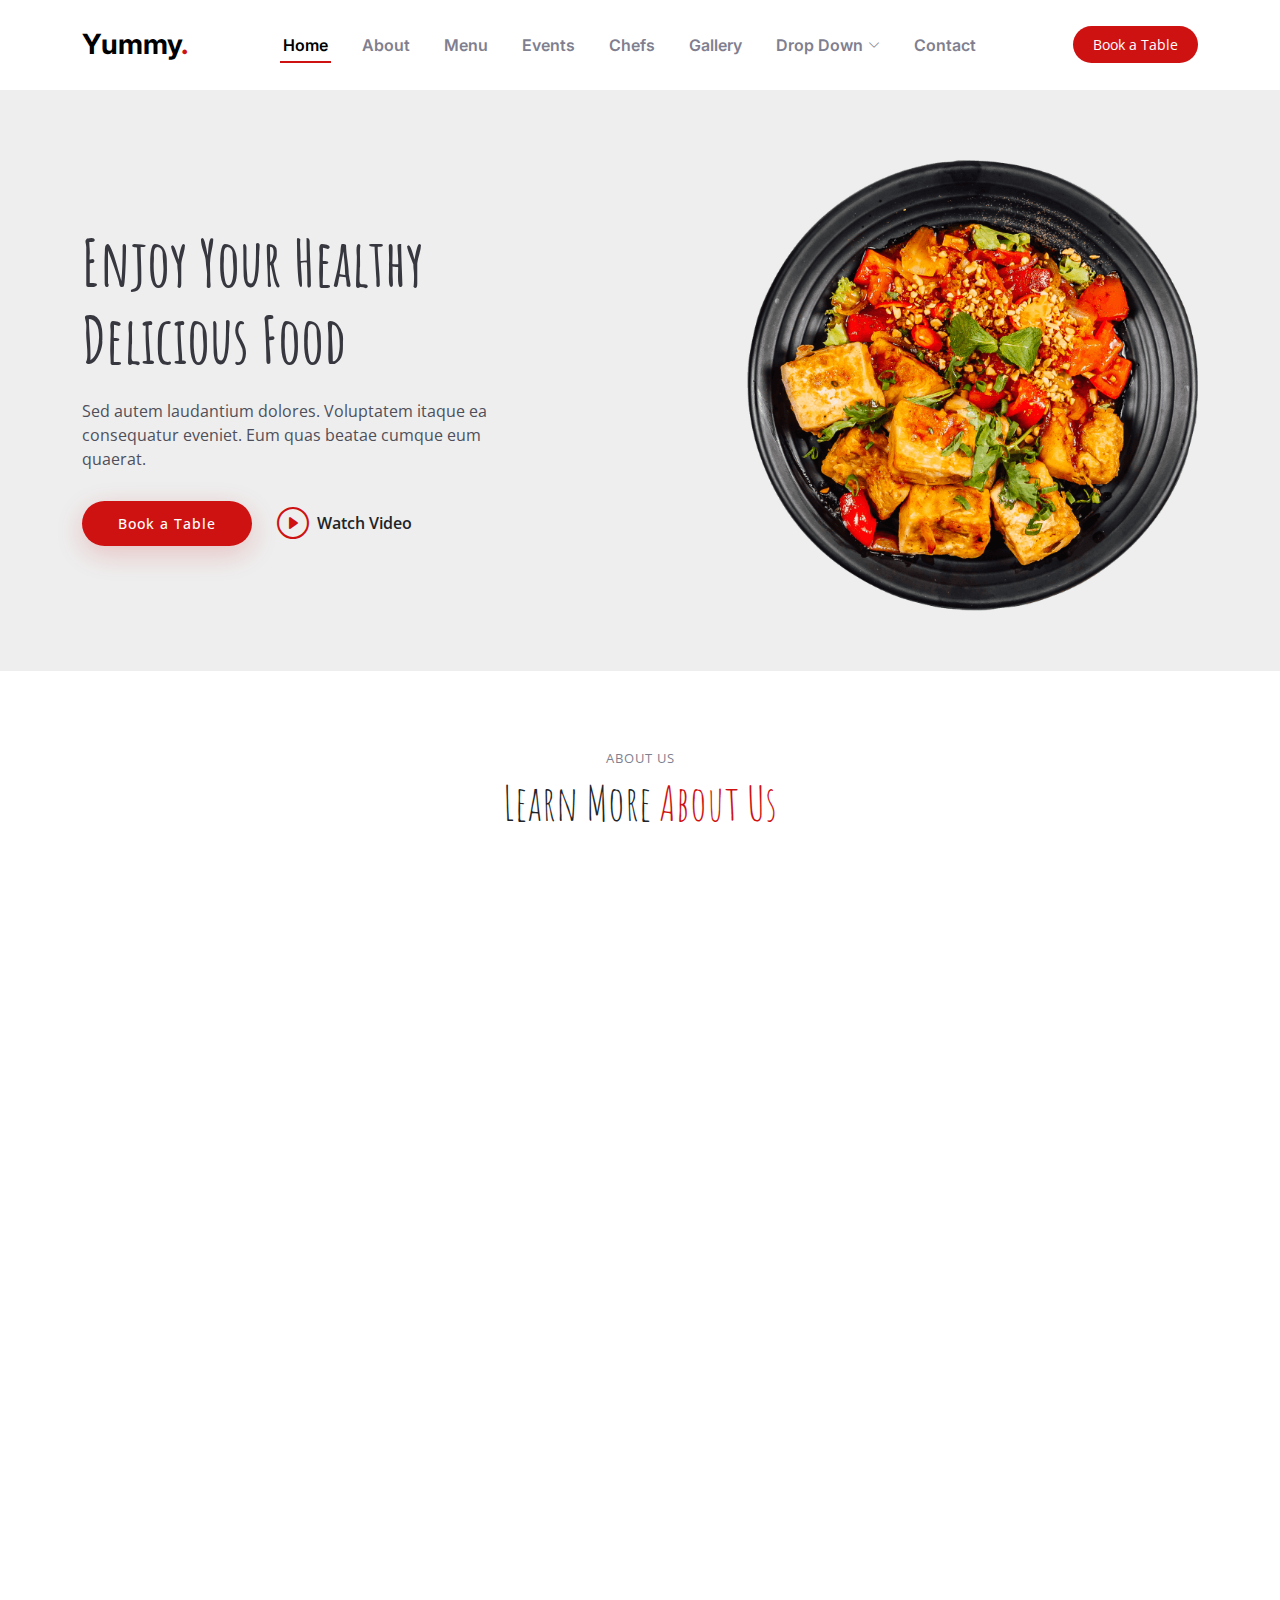
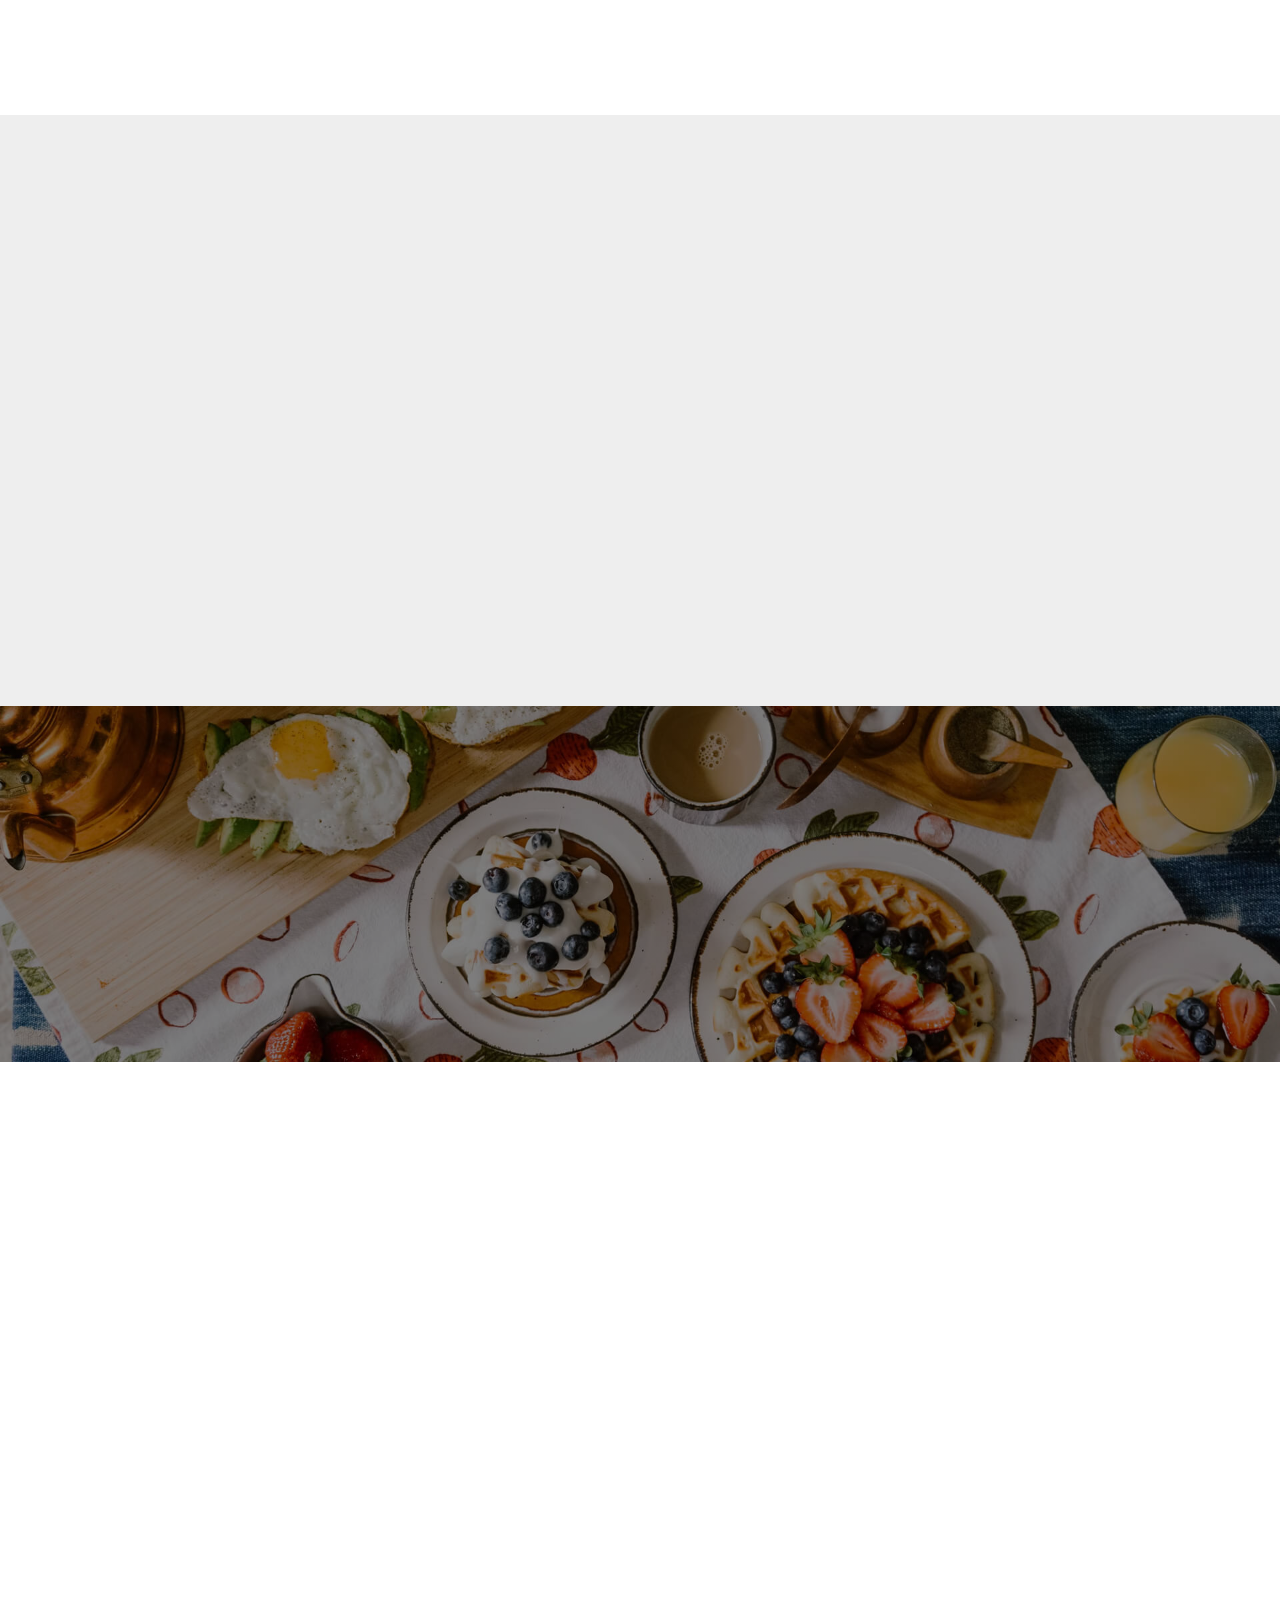
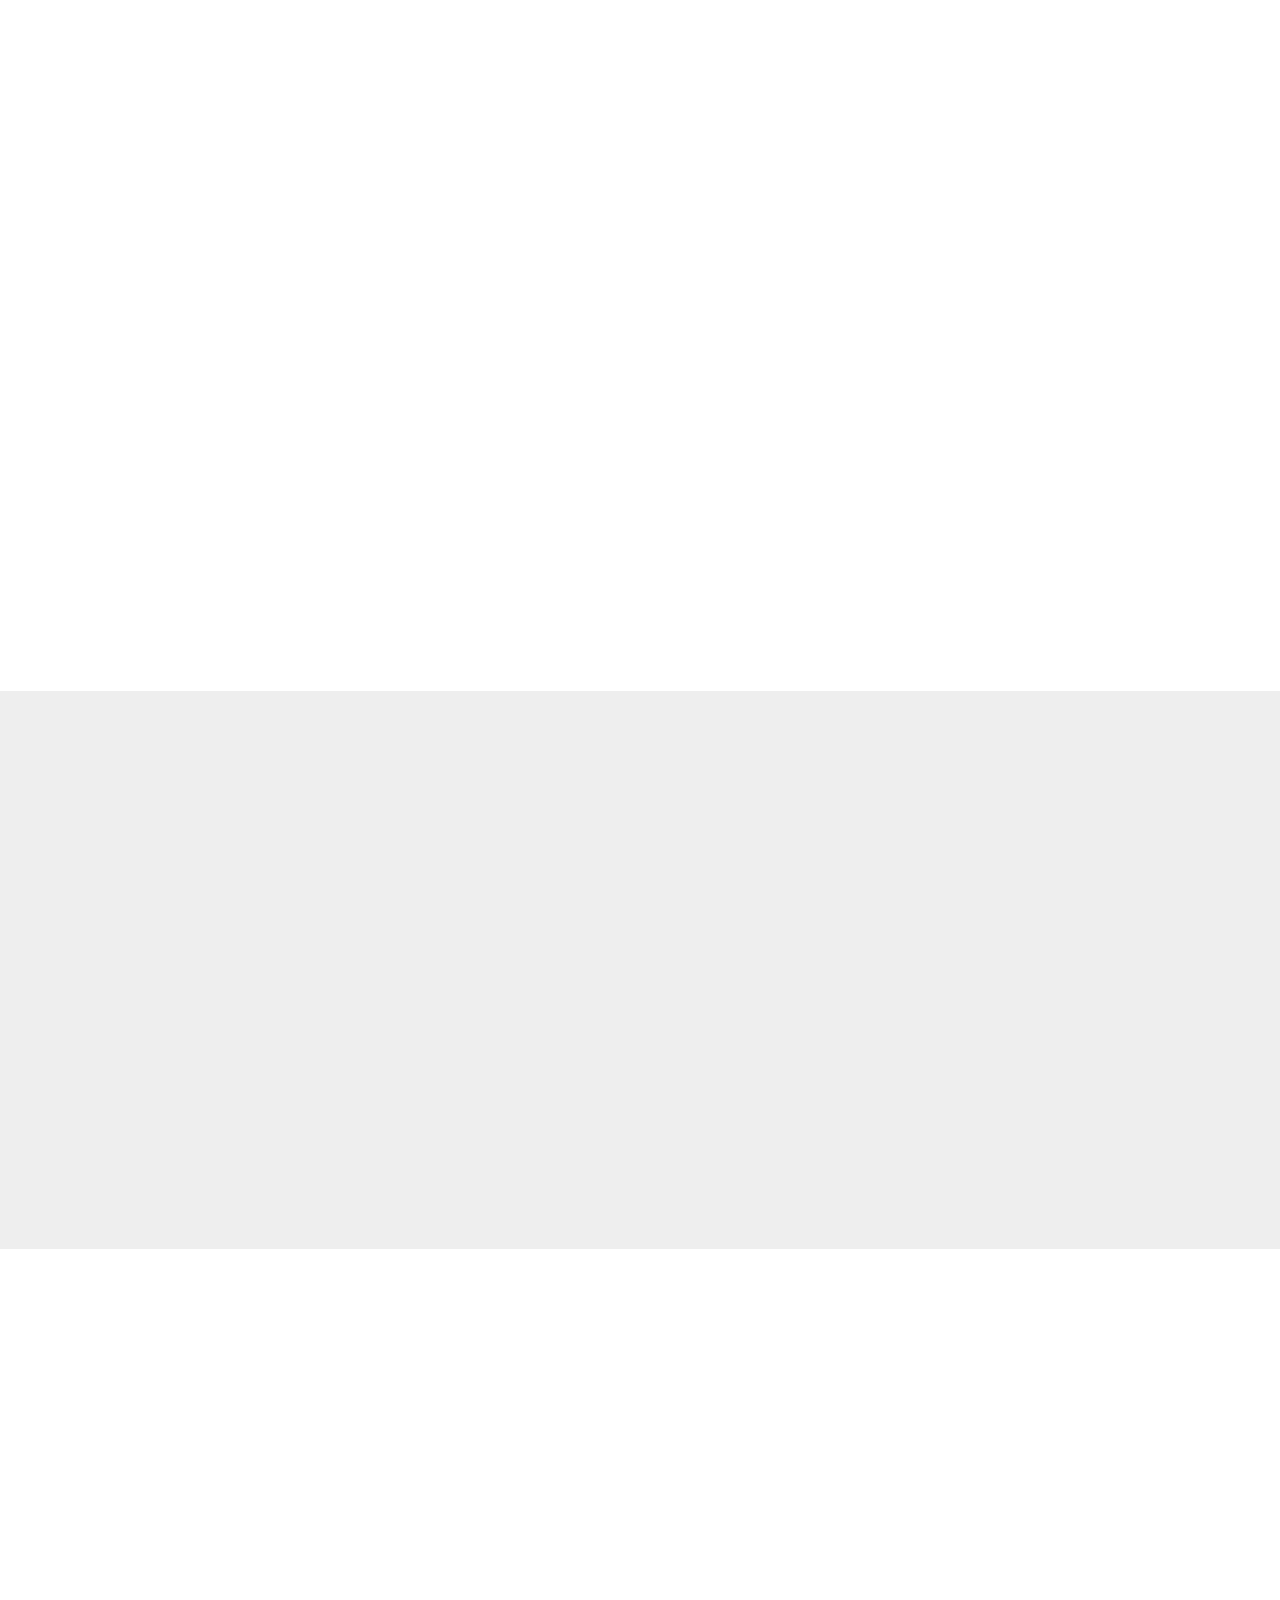
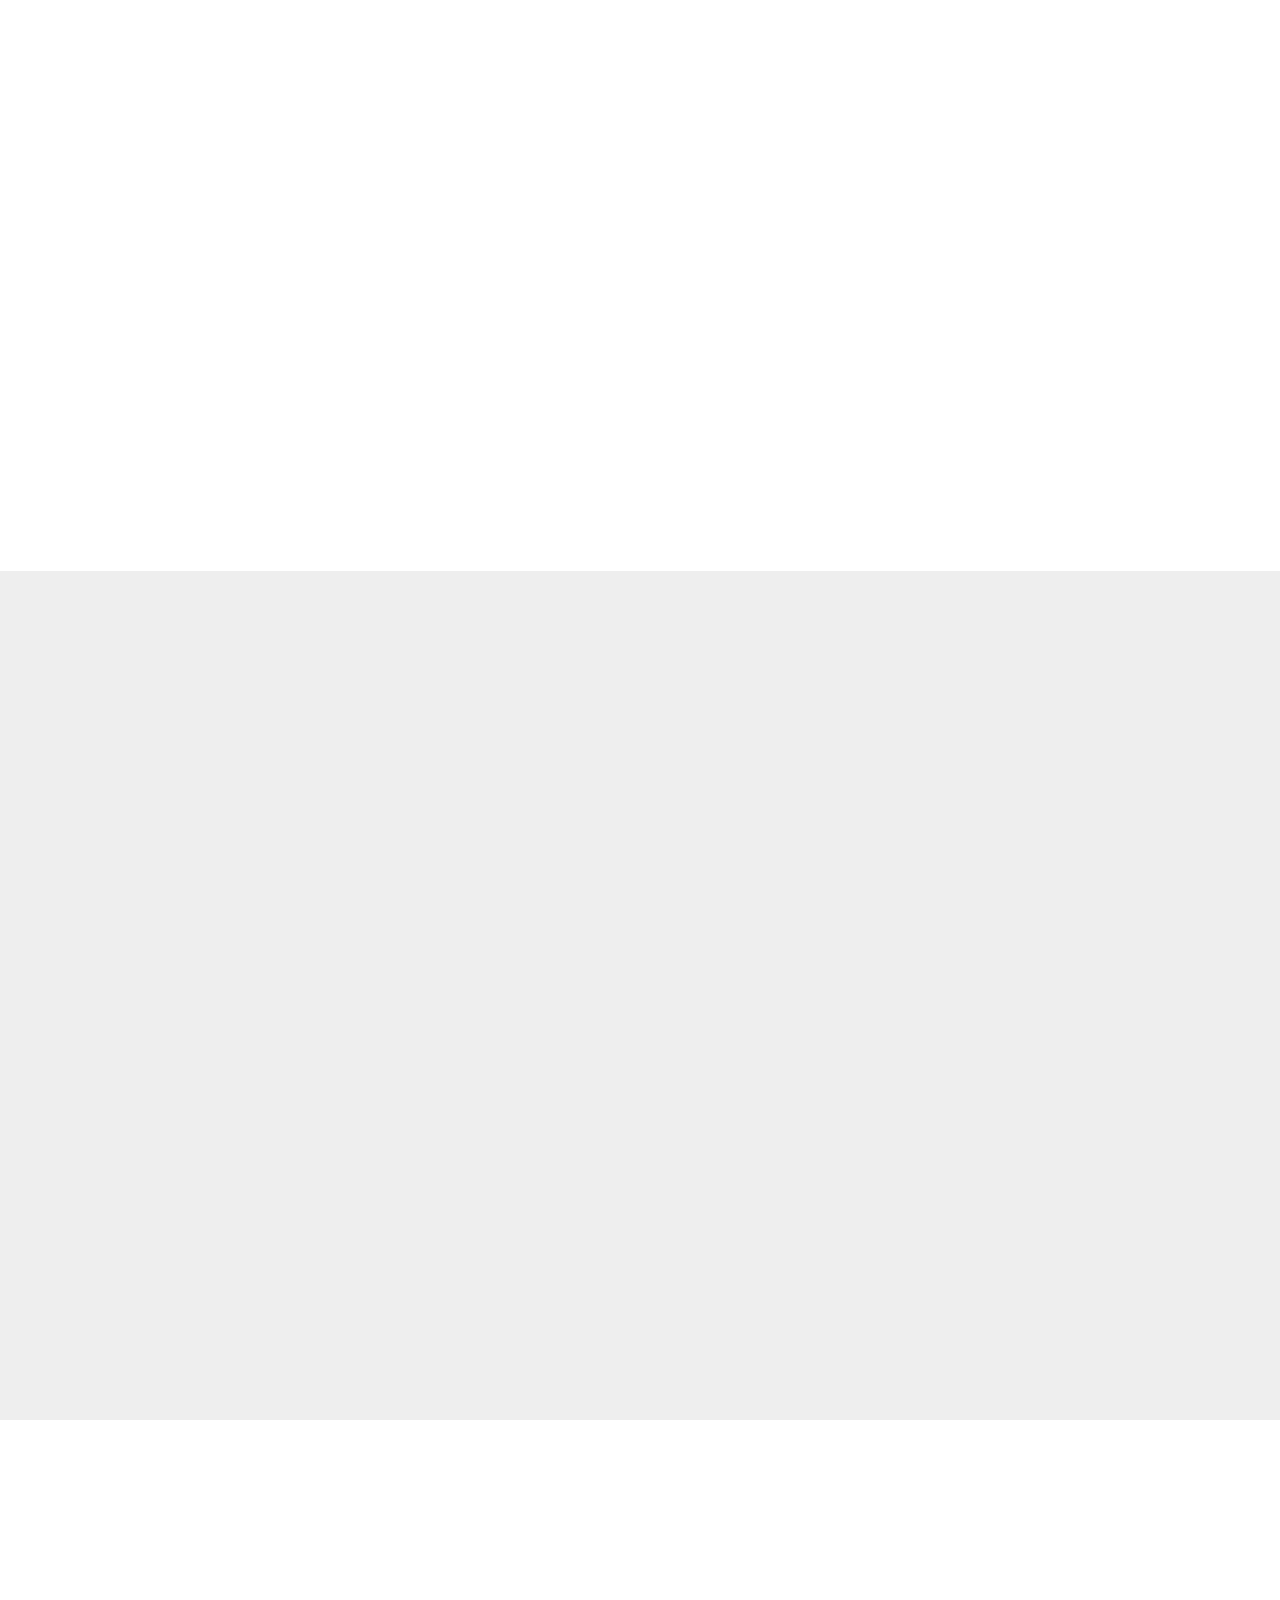
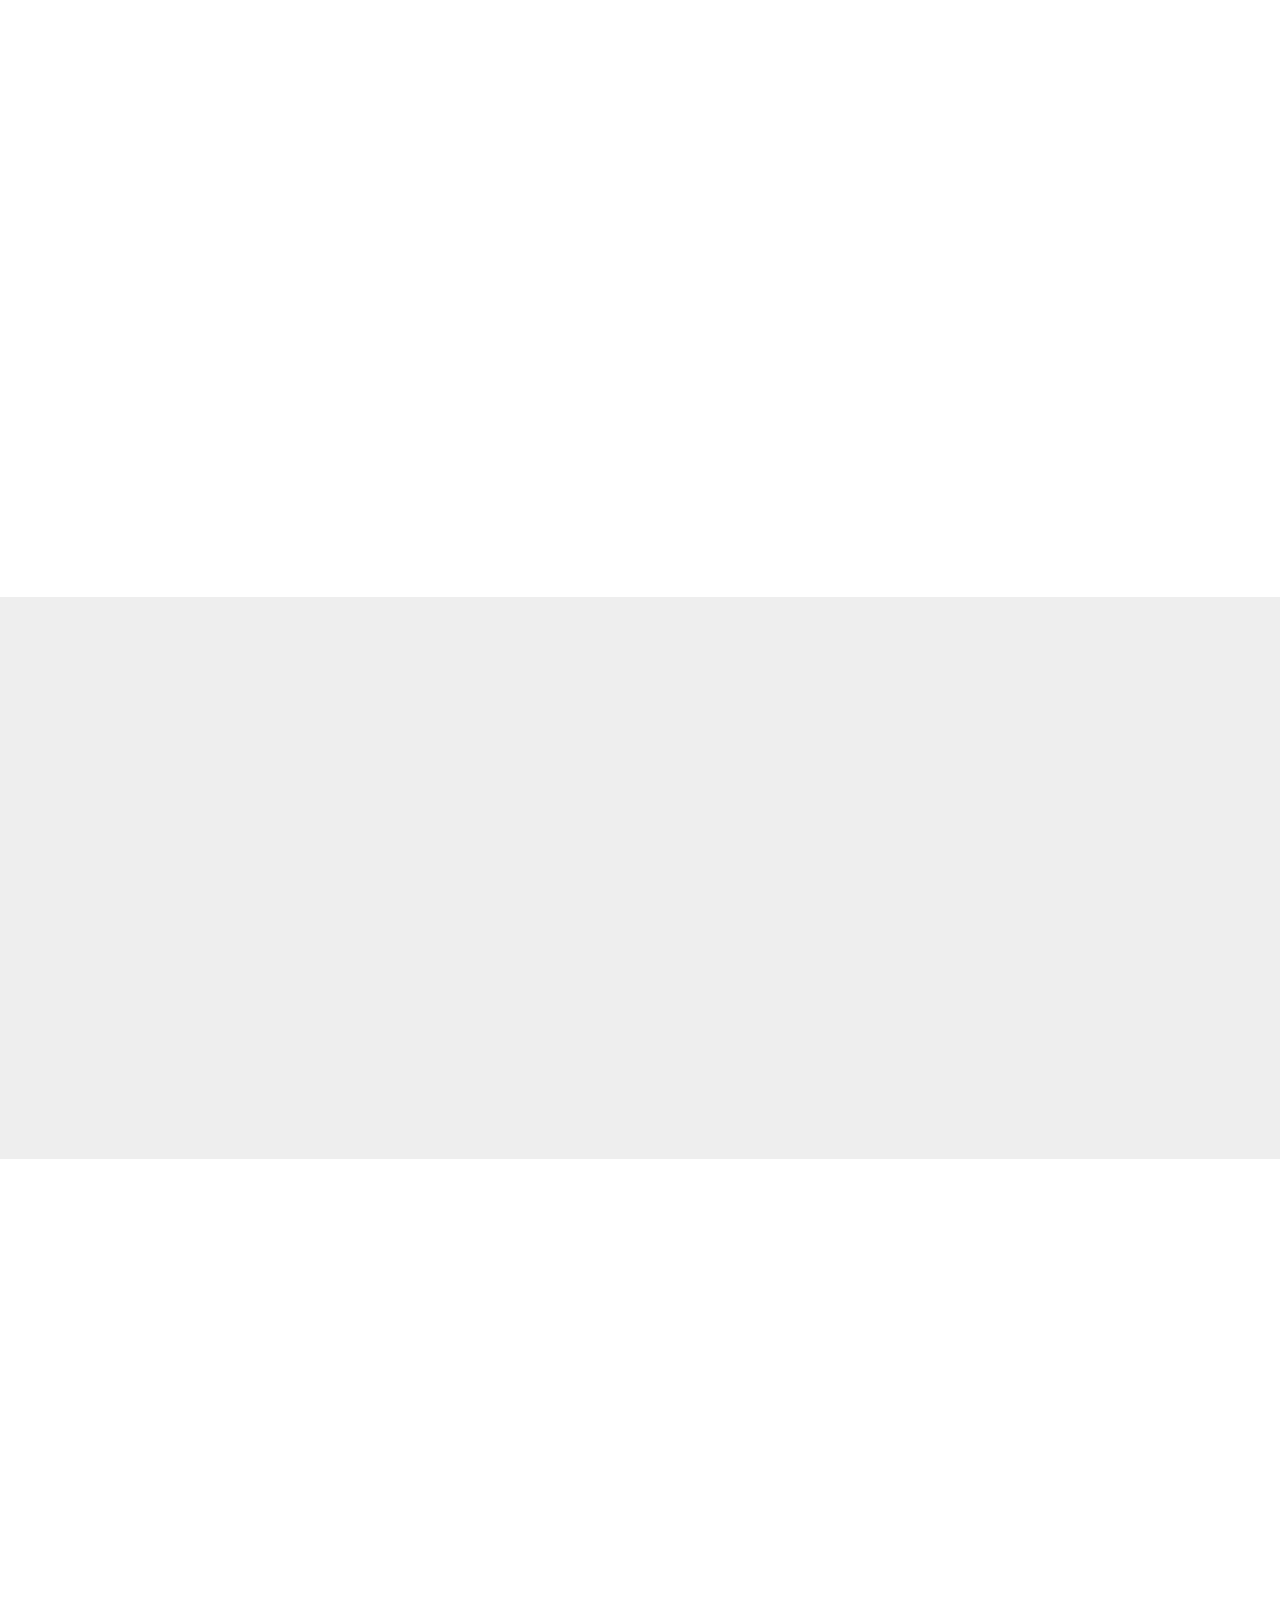
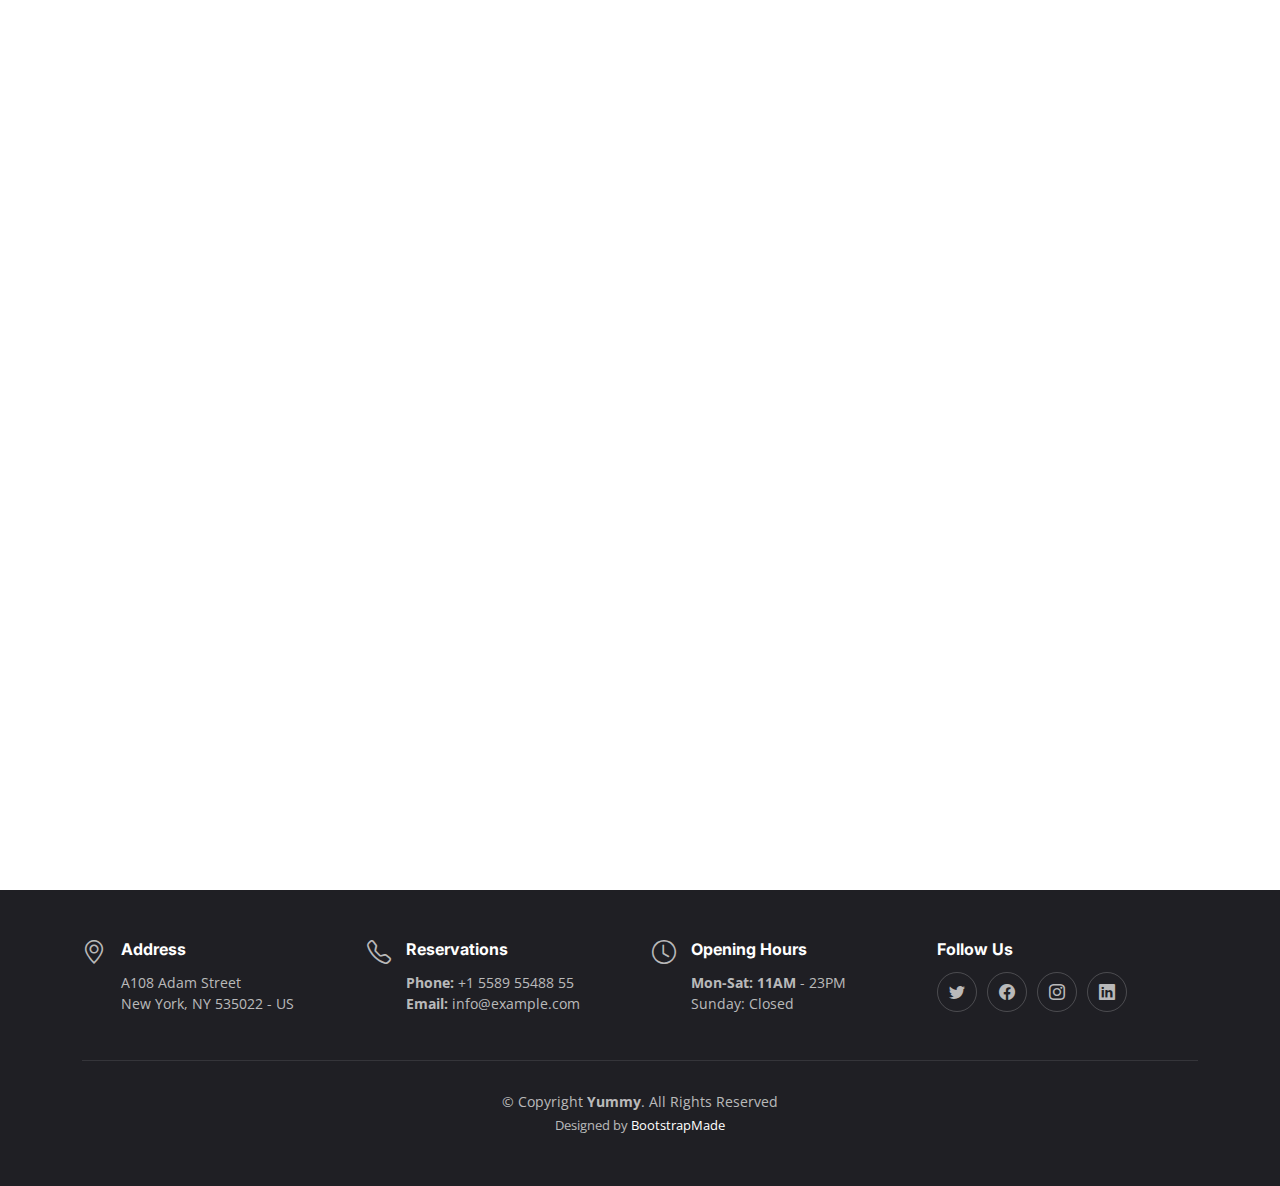
<file: django/Ann/Yummy/index.html>
<!DOCTYPE html>
<html lang="en">

<head>
  <meta charset="utf-8">
  <meta content="width=device-width, initial-scale=1.0" name="viewport">

  <title>Yummy Bootstrap Template - Index</title>
  <meta content="" name="description">
  <meta content="" name="keywords">

  <!-- Favicons -->
  <link href="assets/img/favicon.png" rel="icon">
  <link href="assets/img/apple-touch-icon.png" rel="apple-touch-icon">

  <!-- Google Fonts -->
  <link rel="preconnect" href="https://fonts.googleapis.com">
  <link rel="preconnect" href="https://fonts.gstatic.com" crossorigin>
  <link href="https://fonts.googleapis.com/css2?family=Open+Sans:ital,wght@0,300;0,400;0,500;0,600;0,700;1,300;1,400;1,600;1,700&family=Amatic+SC:ital,wght@0,300;0,400;0,500;0,600;0,700;1,300;1,400;1,500;1,600;1,700&family=Inter:ital,wght@0,300;0,400;0,500;0,600;0,700;1,300;1,400;1,500;1,600;1,700&display=swap" rel="stylesheet">

  <!-- Vendor CSS Files -->
  <link href="assets/vendor/bootstrap/css/bootstrap.min.css" rel="stylesheet">
  <link href="assets/vendor/bootstrap-icons/bootstrap-icons.css" rel="stylesheet">
  <link href="assets/vendor/aos/aos.css" rel="stylesheet">
  <link href="assets/vendor/glightbox/css/glightbox.min.css" rel="stylesheet">
  <link href="assets/vendor/swiper/swiper-bundle.min.css" rel="stylesheet">

  <!-- Template Main CSS File -->
  <link href="assets/css/main.css" rel="stylesheet">

  <!-- =======================================================
  * Template Name: Yummy
  * Updated: Jan 30 2024 with Bootstrap v5.3.2
  * Template URL: https://bootstrapmade.com/yummy-bootstrap-restaurant-website-template/
  * Author: BootstrapMade.com
  * License: https://bootstrapmade.com/license/
  ======================================================== -->
</head>

<body>

  <!-- ======= Header ======= -->
  <header id="header" class="header fixed-top d-flex align-items-center">
    <div class="container d-flex align-items-center justify-content-between">

      <a href="index.html" class="logo d-flex align-items-center me-auto me-lg-0">
        <!-- Uncomment the line below if you also wish to use an image logo -->
        <!-- <img src="assets/img/logo.png" alt=""> -->
        <h1>Yummy<span>.</span></h1>
      </a>

      <nav id="navbar" class="navbar">
        <ul>
          <li><a href="#hero">Home</a></li>
          <li><a href="#about">About</a></li>
          <li><a href="#menu">Menu</a></li>
          <li><a href="#events">Events</a></li>
          <li><a href="#chefs">Chefs</a></li>
          <li><a href="#gallery">Gallery</a></li>
          <li class="dropdown"><a href="#"><span>Drop Down</span> <i class="bi bi-chevron-down dropdown-indicator"></i></a>
            <ul>
              <li><a href="#">Drop Down 1</a></li>
              <li class="dropdown"><a href="#"><span>Deep Drop Down</span> <i class="bi bi-chevron-down dropdown-indicator"></i></a>
                <ul>
                  <li><a href="#">Deep Drop Down 1</a></li>
                  <li><a href="#">Deep Drop Down 2</a></li>
                  <li><a href="#">Deep Drop Down 3</a></li>
                  <li><a href="#">Deep Drop Down 4</a></li>
                  <li><a href="#">Deep Drop Down 5</a></li>
                </ul>
              </li>
              <li><a href="#">Drop Down 2</a></li>
              <li><a href="#">Drop Down 3</a></li>
              <li><a href="#">Drop Down 4</a></li>
            </ul>
          </li>
          <li><a href="#contact">Contact</a></li>
        </ul>
      </nav><!-- .navbar -->

      <a class="btn-book-a-table" href="#book-a-table">Book a Table</a>
      <i class="mobile-nav-toggle mobile-nav-show bi bi-list"></i>
      <i class="mobile-nav-toggle mobile-nav-hide d-none bi bi-x"></i>

    </div>
  </header><!-- End Header -->

  <!-- ======= Hero Section ======= -->
  <section id="hero" class="hero d-flex align-items-center section-bg">
    <div class="container">
      <div class="row justify-content-between gy-5">
        <div class="col-lg-5 order-2 order-lg-1 d-flex flex-column justify-content-center align-items-center align-items-lg-start text-center text-lg-start">
          <h2 data-aos="fade-up">Enjoy Your Healthy<br>Delicious Food</h2>
          <p data-aos="fade-up" data-aos-delay="100">Sed autem laudantium dolores. Voluptatem itaque ea consequatur eveniet. Eum quas beatae cumque eum quaerat.</p>
          <div class="d-flex" data-aos="fade-up" data-aos-delay="200">
            <a href="#book-a-table" class="btn-book-a-table">Book a Table</a>
            <a href="https://www.youtube.com/watch?v=LXb3EKWsInQ" class="glightbox btn-watch-video d-flex align-items-center"><i class="bi bi-play-circle"></i><span>Watch Video</span></a>
          </div>
        </div>
        <div class="col-lg-5 order-1 order-lg-2 text-center text-lg-start">
          <img src="assets/img/hero-img.png" class="img-fluid" alt="" data-aos="zoom-out" data-aos-delay="300">
        </div>
      </div>
    </div>
  </section><!-- End Hero Section -->

  <main id="main">

    <!-- ======= About Section ======= -->
    <section id="about" class="about">
      <div class="container" data-aos="fade-up">

        <div class="section-header">
          <h2>About Us</h2>
          <p>Learn More <span>About Us</span></p>
        </div>

        <div class="row gy-4">
          <div class="col-lg-7 position-relative about-img" style="background-image: url(assets/img/about.jpg) ;" data-aos="fade-up" data-aos-delay="150">
            <div class="call-us position-absolute">
              <h4>Book a Table</h4>
              <p>+1 5589 55488 55</p>
            </div>
          </div>
          <div class="col-lg-5 d-flex align-items-end" data-aos="fade-up" data-aos-delay="300">
            <div class="content ps-0 ps-lg-5">
              <p class="fst-italic">
                Lorem ipsum dolor sit amet, consectetur adipiscing elit, sed do eiusmod tempor incididunt ut labore et dolore
                magna aliqua.
              </p>
              <ul>
                <li><i class="bi bi-check2-all"></i> Ullamco laboris nisi ut aliquip ex ea commodo consequat.</li>
                <li><i class="bi bi-check2-all"></i> Duis aute irure dolor in reprehenderit in voluptate velit.</li>
                <li><i class="bi bi-check2-all"></i> Ullamco laboris nisi ut aliquip ex ea commodo consequat. Duis aute irure dolor in reprehenderit in voluptate trideta storacalaperda mastiro dolore eu fugiat nulla pariatur.</li>
              </ul>
              <p>
                Ullamco laboris nisi ut aliquip ex ea commodo consequat. Duis aute irure dolor in reprehenderit in voluptate
                velit esse cillum dolore eu fugiat nulla pariatur. Excepteur sint occaecat cupidatat non proident
              </p>

              <div class="position-relative mt-4">
                <img src="assets/img/about-2.jpg" class="img-fluid" alt="">
                <a href="https://www.youtube.com/watch?v=LXb3EKWsInQ" class="glightbox play-btn"></a>
              </div>
            </div>
          </div>
        </div>

      </div>
    </section><!-- End About Section -->

    <!-- ======= Why Us Section ======= -->
    <section id="why-us" class="why-us section-bg">
      <div class="container" data-aos="fade-up">

        <div class="row gy-4">

          <div class="col-lg-4" data-aos="fade-up" data-aos-delay="100">
            <div class="why-box">
              <h3>Why Choose Yummy?</h3>
              <p>
                Lorem ipsum dolor sit amet, consectetur adipiscing elit, sed do eiusmod tempor incididunt ut labore et dolore magna aliqua. Duis aute irure dolor in reprehenderit
                Asperiores dolores sed et. Tenetur quia eos. Autem tempore quibusdam vel necessitatibus optio ad corporis.
              </p>
              <div class="text-center">
                <a href="#" class="more-btn">Learn More <i class="bx bx-chevron-right"></i></a>
              </div>
            </div>
          </div><!-- End Why Box -->

          <div class="col-lg-8 d-flex align-items-center">
            <div class="row gy-4">

              <div class="col-xl-4" data-aos="fade-up" data-aos-delay="200">
                <div class="icon-box d-flex flex-column justify-content-center align-items-center">
                  <i class="bi bi-clipboard-data"></i>
                  <h4>Corporis voluptates officia eiusmod</h4>
                  <p>Consequuntur sunt aut quasi enim aliquam quae harum pariatur laboris nisi ut aliquip</p>
                </div>
              </div><!-- End Icon Box -->

              <div class="col-xl-4" data-aos="fade-up" data-aos-delay="300">
                <div class="icon-box d-flex flex-column justify-content-center align-items-center">
                  <i class="bi bi-gem"></i>
                  <h4>Ullamco laboris ladore pan</h4>
                  <p>Excepteur sint occaecat cupidatat non proident, sunt in culpa qui officia deserunt</p>
                </div>
              </div><!-- End Icon Box -->

              <div class="col-xl-4" data-aos="fade-up" data-aos-delay="400">
                <div class="icon-box d-flex flex-column justify-content-center align-items-center">
                  <i class="bi bi-inboxes"></i>
                  <h4>Labore consequatur incidid dolore</h4>
                  <p>Aut suscipit aut cum nemo deleniti aut omnis. Doloribus ut maiores omnis facere</p>
                </div>
              </div><!-- End Icon Box -->

            </div>
          </div>

        </div>

      </div>
    </section><!-- End Why Us Section -->

    <!-- ======= Stats Counter Section ======= -->
    <section id="stats-counter" class="stats-counter">
      <div class="container" data-aos="zoom-out">

        <div class="row gy-4">

          <div class="col-lg-3 col-md-6">
            <div class="stats-item text-center w-100 h-100">
              <span data-purecounter-start="0" data-purecounter-end="232" data-purecounter-duration="1" class="purecounter"></span>
              <p>Clients</p>
            </div>
          </div><!-- End Stats Item -->

          <div class="col-lg-3 col-md-6">
            <div class="stats-item text-center w-100 h-100">
              <span data-purecounter-start="0" data-purecounter-end="521" data-purecounter-duration="1" class="purecounter"></span>
              <p>Projects</p>
            </div>
          </div><!-- End Stats Item -->

          <div class="col-lg-3 col-md-6">
            <div class="stats-item text-center w-100 h-100">
              <span data-purecounter-start="0" data-purecounter-end="1453" data-purecounter-duration="1" class="purecounter"></span>
              <p>Hours Of Support</p>
            </div>
          </div><!-- End Stats Item -->

          <div class="col-lg-3 col-md-6">
            <div class="stats-item text-center w-100 h-100">
              <span data-purecounter-start="0" data-purecounter-end="32" data-purecounter-duration="1" class="purecounter"></span>
              <p>Workers</p>
            </div>
          </div><!-- End Stats Item -->

        </div>

      </div>
    </section><!-- End Stats Counter Section -->

    <!-- ======= Menu Section ======= -->
    <section id="menu" class="menu">
      <div class="container" data-aos="fade-up">

        <div class="section-header">
          <h2>Our Menu</h2>
          <p>Check Our <span>Yummy Menu</span></p>
        </div>

        <ul class="nav nav-tabs d-flex justify-content-center" data-aos="fade-up" data-aos-delay="200">

          <li class="nav-item">
            <a class="nav-link active show" data-bs-toggle="tab" data-bs-target="#menu-starters">
              <h4>Starters</h4>
            </a>
          </li><!-- End tab nav item -->

          <li class="nav-item">
            <a class="nav-link" data-bs-toggle="tab" data-bs-target="#menu-breakfast">
              <h4>Breakfast</h4>
            </a><!-- End tab nav item -->

          <li class="nav-item">
            <a class="nav-link" data-bs-toggle="tab" data-bs-target="#menu-lunch">
              <h4>Lunch</h4>
            </a>
          </li><!-- End tab nav item -->

          <li class="nav-item">
            <a class="nav-link" data-bs-toggle="tab" data-bs-target="#menu-dinner">
              <h4>Dinner</h4>
            </a>
          </li><!-- End tab nav item -->

        </ul>

        <div class="tab-content" data-aos="fade-up" data-aos-delay="300">

          <div class="tab-pane fade active show" id="menu-starters">

            <div class="tab-header text-center">
              <p>Menu</p>
              <h3>Starters</h3>
            </div>

            <div class="row gy-5">

              <div class="col-lg-4 menu-item">
                <a href="assets/img/menu/menu-item-1.png" class="glightbox"><img src="assets/img/menu/menu-item-1.png" class="menu-img img-fluid" alt=""></a>
                <h4>Magnam Tiste</h4>
                <p class="ingredients">
                  Lorem, deren, trataro, filede, nerada
                </p>
                <p class="price">
                  $5.95
                </p>
              </div><!-- Menu Item -->

              <div class="col-lg-4 menu-item">
                <a href="assets/img/menu/menu-item-2.png" class="glightbox"><img src="assets/img/menu/menu-item-2.png" class="menu-img img-fluid" alt=""></a>
                <h4>Aut Luia</h4>
                <p class="ingredients">
                  Lorem, deren, trataro, filede, nerada
                </p>
                <p class="price">
                  $14.95
                </p>
              </div><!-- Menu Item -->

              <div class="col-lg-4 menu-item">
                <a href="assets/img/menu/menu-item-3.png" class="glightbox"><img src="assets/img/menu/menu-item-3.png" class="menu-img img-fluid" alt=""></a>
                <h4>Est Eligendi</h4>
                <p class="ingredients">
                  Lorem, deren, trataro, filede, nerada
                </p>
                <p class="price">
                  $8.95
                </p>
              </div><!-- Menu Item -->

              <div class="col-lg-4 menu-item">
                <a href="assets/img/menu/menu-item-4.png" class="glightbox"><img src="assets/img/menu/menu-item-4.png" class="menu-img img-fluid" alt=""></a>
                <h4>Eos Luibusdam</h4>
                <p class="ingredients">
                  Lorem, deren, trataro, filede, nerada
                </p>
                <p class="price">
                  $12.95
                </p>
              </div><!-- Menu Item -->

              <div class="col-lg-4 menu-item">
                <a href="assets/img/menu/menu-item-5.png" class="glightbox"><img src="assets/img/menu/menu-item-5.png" class="menu-img img-fluid" alt=""></a>
                <h4>Eos Luibusdam</h4>
                <p class="ingredients">
                  Lorem, deren, trataro, filede, nerada
                </p>
                <p class="price">
                  $12.95
                </p>
              </div><!-- Menu Item -->

              <div class="col-lg-4 menu-item">
                <a href="assets/img/menu/menu-item-6.png" class="glightbox"><img src="assets/img/menu/menu-item-6.png" class="menu-img img-fluid" alt=""></a>
                <h4>Laboriosam Direva</h4>
                <p class="ingredients">
                  Lorem, deren, trataro, filede, nerada
                </p>
                <p class="price">
                  $9.95
                </p>
              </div><!-- Menu Item -->

            </div>
          </div><!-- End Starter Menu Content -->

          <div class="tab-pane fade" id="menu-breakfast">

            <div class="tab-header text-center">
              <p>Menu</p>
              <h3>Breakfast</h3>
            </div>

            <div class="row gy-5">

              <div class="col-lg-4 menu-item">
                <a href="assets/img/menu/menu-item-1.png" class="glightbox"><img src="assets/img/menu/menu-item-1.png" class="menu-img img-fluid" alt=""></a>
                <h4>Magnam Tiste</h4>
                <p class="ingredients">
                  Lorem, deren, trataro, filede, nerada
                </p>
                <p class="price">
                  $5.95
                </p>
              </div><!-- Menu Item -->

              <div class="col-lg-4 menu-item">
                <a href="assets/img/menu/menu-item-2.png" class="glightbox"><img src="assets/img/menu/menu-item-2.png" class="menu-img img-fluid" alt=""></a>
                <h4>Aut Luia</h4>
                <p class="ingredients">
                  Lorem, deren, trataro, filede, nerada
                </p>
                <p class="price">
                  $14.95
                </p>
              </div><!-- Menu Item -->

              <div class="col-lg-4 menu-item">
                <a href="assets/img/menu/menu-item-3.png" class="glightbox"><img src="assets/img/menu/menu-item-3.png" class="menu-img img-fluid" alt=""></a>
                <h4>Est Eligendi</h4>
                <p class="ingredients">
                  Lorem, deren, trataro, filede, nerada
                </p>
                <p class="price">
                  $8.95
                </p>
              </div><!-- Menu Item -->

              <div class="col-lg-4 menu-item">
                <a href="assets/img/menu/menu-item-4.png" class="glightbox"><img src="assets/img/menu/menu-item-4.png" class="menu-img img-fluid" alt=""></a>
                <h4>Eos Luibusdam</h4>
                <p class="ingredients">
                  Lorem, deren, trataro, filede, nerada
                </p>
                <p class="price">
                  $12.95
                </p>
              </div><!-- Menu Item -->

              <div class="col-lg-4 menu-item">
                <a href="assets/img/menu/menu-item-5.png" class="glightbox"><img src="assets/img/menu/menu-item-5.png" class="menu-img img-fluid" alt=""></a>
                <h4>Eos Luibusdam</h4>
                <p class="ingredients">
                  Lorem, deren, trataro, filede, nerada
                </p>
                <p class="price">
                  $12.95
                </p>
              </div><!-- Menu Item -->

              <div class="col-lg-4 menu-item">
                <a href="assets/img/menu/menu-item-6.png" class="glightbox"><img src="assets/img/menu/menu-item-6.png" class="menu-img img-fluid" alt=""></a>
                <h4>Laboriosam Direva</h4>
                <p class="ingredients">
                  Lorem, deren, trataro, filede, nerada
                </p>
                <p class="price">
                  $9.95
                </p>
              </div><!-- Menu Item -->

            </div>
          </div><!-- End Breakfast Menu Content -->

          <div class="tab-pane fade" id="menu-lunch">

            <div class="tab-header text-center">
              <p>Menu</p>
              <h3>Lunch</h3>
            </div>

            <div class="row gy-5">

              <div class="col-lg-4 menu-item">
                <a href="assets/img/menu/menu-item-1.png" class="glightbox"><img src="assets/img/menu/menu-item-1.png" class="menu-img img-fluid" alt=""></a>
                <h4>Magnam Tiste</h4>
                <p class="ingredients">
                  Lorem, deren, trataro, filede, nerada
                </p>
                <p class="price">
                  $5.95
                </p>
              </div><!-- Menu Item -->

              <div class="col-lg-4 menu-item">
                <a href="assets/img/menu/menu-item-2.png" class="glightbox"><img src="assets/img/menu/menu-item-2.png" class="menu-img img-fluid" alt=""></a>
                <h4>Aut Luia</h4>
                <p class="ingredients">
                  Lorem, deren, trataro, filede, nerada
                </p>
                <p class="price">
                  $14.95
                </p>
              </div><!-- Menu Item -->

              <div class="col-lg-4 menu-item">
                <a href="assets/img/menu/menu-item-3.png" class="glightbox"><img src="assets/img/menu/menu-item-3.png" class="menu-img img-fluid" alt=""></a>
                <h4>Est Eligendi</h4>
                <p class="ingredients">
                  Lorem, deren, trataro, filede, nerada
                </p>
                <p class="price">
                  $8.95
                </p>
              </div><!-- Menu Item -->

              <div class="col-lg-4 menu-item">
                <a href="assets/img/menu/menu-item-4.png" class="glightbox"><img src="assets/img/menu/menu-item-4.png" class="menu-img img-fluid" alt=""></a>
                <h4>Eos Luibusdam</h4>
                <p class="ingredients">
                  Lorem, deren, trataro, filede, nerada
                </p>
                <p class="price">
                  $12.95
                </p>
              </div><!-- Menu Item -->

              <div class="col-lg-4 menu-item">
                <a href="assets/img/menu/menu-item-5.png" class="glightbox"><img src="assets/img/menu/menu-item-5.png" class="menu-img img-fluid" alt=""></a>
                <h4>Eos Luibusdam</h4>
                <p class="ingredients">
                  Lorem, deren, trataro, filede, nerada
                </p>
                <p class="price">
                  $12.95
                </p>
              </div><!-- Menu Item -->

              <div class="col-lg-4 menu-item">
                <a href="assets/img/menu/menu-item-6.png" class="glightbox"><img src="assets/img/menu/menu-item-6.png" class="menu-img img-fluid" alt=""></a>
                <h4>Laboriosam Direva</h4>
                <p class="ingredients">
                  Lorem, deren, trataro, filede, nerada
                </p>
                <p class="price">
                  $9.95
                </p>
              </div><!-- Menu Item -->

            </div>
          </div><!-- End Lunch Menu Content -->

          <div class="tab-pane fade" id="menu-dinner">

            <div class="tab-header text-center">
              <p>Menu</p>
              <h3>Dinner</h3>
            </div>

            <div class="row gy-5">

              <div class="col-lg-4 menu-item">
                <a href="assets/img/menu/menu-item-1.png" class="glightbox"><img src="assets/img/menu/menu-item-1.png" class="menu-img img-fluid" alt=""></a>
                <h4>Magnam Tiste</h4>
                <p class="ingredients">
                  Lorem, deren, trataro, filede, nerada
                </p>
                <p class="price">
                  $5.95
                </p>
              </div><!-- Menu Item -->

              <div class="col-lg-4 menu-item">
                <a href="assets/img/menu/menu-item-2.png" class="glightbox"><img src="assets/img/menu/menu-item-2.png" class="menu-img img-fluid" alt=""></a>
                <h4>Aut Luia</h4>
                <p class="ingredients">
                  Lorem, deren, trataro, filede, nerada
                </p>
                <p class="price">
                  $14.95
                </p>
              </div><!-- Menu Item -->

              <div class="col-lg-4 menu-item">
                <a href="assets/img/menu/menu-item-3.png" class="glightbox"><img src="assets/img/menu/menu-item-3.png" class="menu-img img-fluid" alt=""></a>
                <h4>Est Eligendi</h4>
                <p class="ingredients">
                  Lorem, deren, trataro, filede, nerada
                </p>
                <p class="price">
                  $8.95
                </p>
              </div><!-- Menu Item -->

              <div class="col-lg-4 menu-item">
                <a href="assets/img/menu/menu-item-4.png" class="glightbox"><img src="assets/img/menu/menu-item-4.png" class="menu-img img-fluid" alt=""></a>
                <h4>Eos Luibusdam</h4>
                <p class="ingredients">
                  Lorem, deren, trataro, filede, nerada
                </p>
                <p class="price">
                  $12.95
                </p>
              </div><!-- Menu Item -->

              <div class="col-lg-4 menu-item">
                <a href="assets/img/menu/menu-item-5.png" class="glightbox"><img src="assets/img/menu/menu-item-5.png" class="menu-img img-fluid" alt=""></a>
                <h4>Eos Luibusdam</h4>
                <p class="ingredients">
                  Lorem, deren, trataro, filede, nerada
                </p>
                <p class="price">
                  $12.95
                </p>
              </div><!-- Menu Item -->

              <div class="col-lg-4 menu-item">
                <a href="assets/img/menu/menu-item-6.png" class="glightbox"><img src="assets/img/menu/menu-item-6.png" class="menu-img img-fluid" alt=""></a>
                <h4>Laboriosam Direva</h4>
                <p class="ingredients">
                  Lorem, deren, trataro, filede, nerada
                </p>
                <p class="price">
                  $9.95
                </p>
              </div><!-- Menu Item -->

            </div>
          </div><!-- End Dinner Menu Content -->

        </div>

      </div>
    </section><!-- End Menu Section -->

    <!-- ======= Testimonials Section ======= -->
    <section id="testimonials" class="testimonials section-bg">
      <div class="container" data-aos="fade-up">

        <div class="section-header">
          <h2>Testimonials</h2>
          <p>What Are They <span>Saying About Us</span></p>
        </div>

        <div class="slides-1 swiper" data-aos="fade-up" data-aos-delay="100">
          <div class="swiper-wrapper">

            <div class="swiper-slide">
              <div class="testimonial-item">
                <div class="row gy-4 justify-content-center">
                  <div class="col-lg-6">
                    <div class="testimonial-content">
                      <p>
                        <i class="bi bi-quote quote-icon-left"></i>
                        Proin iaculis purus consequat sem cure digni ssim donec porttitora entum suscipit rhoncus. Accusantium quam, ultricies eget id, aliquam eget nibh et. Maecen aliquam, risus at semper.
                        <i class="bi bi-quote quote-icon-right"></i>
                      </p>
                      <h3>Saul Goodman</h3>
                      <h4>Ceo &amp; Founder</h4>
                      <div class="stars">
                        <i class="bi bi-star-fill"></i><i class="bi bi-star-fill"></i><i class="bi bi-star-fill"></i><i class="bi bi-star-fill"></i><i class="bi bi-star-fill"></i>
                      </div>
                    </div>
                  </div>
                  <div class="col-lg-2 text-center">
                    <img src="assets/img/testimonials/testimonials-1.jpg" class="img-fluid testimonial-img" alt="">
                  </div>
                </div>
              </div>
            </div><!-- End testimonial item -->

            <div class="swiper-slide">
              <div class="testimonial-item">
                <div class="row gy-4 justify-content-center">
                  <div class="col-lg-6">
                    <div class="testimonial-content">
                      <p>
                        <i class="bi bi-quote quote-icon-left"></i>
                        Export tempor illum tamen malis malis eram quae irure esse labore quem cillum quid cillum eram malis quorum velit fore eram velit sunt aliqua noster fugiat irure amet legam anim culpa.
                        <i class="bi bi-quote quote-icon-right"></i>
                      </p>
                      <h3>Sara Wilsson</h3>
                      <h4>Designer</h4>
                      <div class="stars">
                        <i class="bi bi-star-fill"></i><i class="bi bi-star-fill"></i><i class="bi bi-star-fill"></i><i class="bi bi-star-fill"></i><i class="bi bi-star-fill"></i>
                      </div>
                    </div>
                  </div>
                  <div class="col-lg-2 text-center">
                    <img src="assets/img/testimonials/testimonials-2.jpg" class="img-fluid testimonial-img" alt="">
                  </div>
                </div>
              </div>
            </div><!-- End testimonial item -->

            <div class="swiper-slide">
              <div class="testimonial-item">
                <div class="row gy-4 justify-content-center">
                  <div class="col-lg-6">
                    <div class="testimonial-content">
                      <p>
                        <i class="bi bi-quote quote-icon-left"></i>
                        Enim nisi quem export duis labore cillum quae magna enim sint quorum nulla quem veniam duis minim tempor labore quem eram duis noster aute amet eram fore quis sint minim.
                        <i class="bi bi-quote quote-icon-right"></i>
                      </p>
                      <h3>Jena Karlis</h3>
                      <h4>Store Owner</h4>
                      <div class="stars">
                        <i class="bi bi-star-fill"></i><i class="bi bi-star-fill"></i><i class="bi bi-star-fill"></i><i class="bi bi-star-fill"></i><i class="bi bi-star-fill"></i>
                      </div>
                    </div>
                  </div>
                  <div class="col-lg-2 text-center">
                    <img src="assets/img/testimonials/testimonials-3.jpg" class="img-fluid testimonial-img" alt="">
                  </div>
                </div>
              </div>
            </div><!-- End testimonial item -->

            <div class="swiper-slide">
              <div class="testimonial-item">
                <div class="row gy-4 justify-content-center">
                  <div class="col-lg-6">
                    <div class="testimonial-content">
                      <p>
                        <i class="bi bi-quote quote-icon-left"></i>
                        Quis quorum aliqua sint quem legam fore sunt eram irure aliqua veniam tempor noster veniam enim culpa labore duis sunt culpa nulla illum cillum fugiat legam esse veniam culpa fore nisi cillum quid.
                        <i class="bi bi-quote quote-icon-right"></i>
                      </p>
                      <h3>John Larson</h3>
                      <h4>Entrepreneur</h4>
                      <div class="stars">
                        <i class="bi bi-star-fill"></i><i class="bi bi-star-fill"></i><i class="bi bi-star-fill"></i><i class="bi bi-star-fill"></i><i class="bi bi-star-fill"></i>
                      </div>
                    </div>
                  </div>
                  <div class="col-lg-2 text-center">
                    <img src="assets/img/testimonials/testimonials-4.jpg" class="img-fluid testimonial-img" alt="">
                  </div>
                </div>
              </div>
            </div><!-- End testimonial item -->

          </div>
          <div class="swiper-pagination"></div>
        </div>

      </div>
    </section><!-- End Testimonials Section -->

    <!-- ======= Events Section ======= -->
    <section id="events" class="events">
      <div class="container-fluid" data-aos="fade-up">

        <div class="section-header">
          <h2>Events</h2>
          <p>Share <span>Your Moments</span> In Our Restaurant</p>
        </div>

        <div class="slides-3 swiper" data-aos="fade-up" data-aos-delay="100">
          <div class="swiper-wrapper">

            <div class="swiper-slide event-item d-flex flex-column justify-content-end" style="background-image: url(assets/img/events-1.jpg)">
              <h3>Custom Parties</h3>
              <div class="price align-self-start">$99</div>
              <p class="description">
                Quo corporis voluptas ea ad. Consectetur inventore sapiente ipsum voluptas eos omnis facere. Enim facilis veritatis id est rem repudiandae nulla expedita quas.
              </p>
            </div><!-- End Event item -->

            <div class="swiper-slide event-item d-flex flex-column justify-content-end" style="background-image: url(assets/img/events-2.jpg)">
              <h3>Private Parties</h3>
              <div class="price align-self-start">$289</div>
              <p class="description">
                In delectus sint qui et enim. Et ab repudiandae inventore quaerat doloribus. Facere nemo vero est ut dolores ea assumenda et. Delectus saepe accusamus aspernatur.
              </p>
            </div><!-- End Event item -->

            <div class="swiper-slide event-item d-flex flex-column justify-content-end" style="background-image: url(assets/img/events-3.jpg)">
              <h3>Birthday Parties</h3>
              <div class="price align-self-start">$499</div>
              <p class="description">
                Laborum aperiam atque omnis minus omnis est qui assumenda quos. Quis id sit quibusdam. Esse quisquam ducimus officia ipsum ut quibusdam maxime. Non enim perspiciatis.
              </p>
            </div><!-- End Event item -->

          </div>
          <div class="swiper-pagination"></div>
        </div>

      </div>
    </section><!-- End Events Section -->

    <!-- ======= Chefs Section ======= -->
    <section id="chefs" class="chefs section-bg">
      <div class="container" data-aos="fade-up">

        <div class="section-header">
          <h2>Chefs</h2>
          <p>Our <span>Proffesional</span> Chefs</p>
        </div>

        <div class="row gy-4">

          <div class="col-lg-4 col-md-6 d-flex align-items-stretch" data-aos="fade-up" data-aos-delay="100">
            <div class="chef-member">
              <div class="member-img">
                <img src="assets/img/chefs/chefs-1.jpg" class="img-fluid" alt="">
                <div class="social">
                  <a href=""><i class="bi bi-twitter"></i></a>
                  <a href=""><i class="bi bi-facebook"></i></a>
                  <a href=""><i class="bi bi-instagram"></i></a>
                  <a href=""><i class="bi bi-linkedin"></i></a>
                </div>
              </div>
              <div class="member-info">
                <h4>Walter White</h4>
                <span>Master Chef</span>
                <p>Velit aut quia fugit et et. Dolorum ea voluptate vel tempore tenetur ipsa quae aut. Ipsum exercitationem iure minima enim corporis et voluptate.</p>
              </div>
            </div>
          </div><!-- End Chefs Member -->

          <div class="col-lg-4 col-md-6 d-flex align-items-stretch" data-aos="fade-up" data-aos-delay="200">
            <div class="chef-member">
              <div class="member-img">
                <img src="assets/img/chefs/chefs-2.jpg" class="img-fluid" alt="">
                <div class="social">
                  <a href=""><i class="bi bi-twitter"></i></a>
                  <a href=""><i class="bi bi-facebook"></i></a>
                  <a href=""><i class="bi bi-instagram"></i></a>
                  <a href=""><i class="bi bi-linkedin"></i></a>
                </div>
              </div>
              <div class="member-info">
                <h4>Sarah Jhonson</h4>
                <span>Patissier</span>
                <p>Quo esse repellendus quia id. Est eum et accusantium pariatur fugit nihil minima suscipit corporis. Voluptate sed quas reiciendis animi neque sapiente.</p>
              </div>
            </div>
          </div><!-- End Chefs Member -->

          <div class="col-lg-4 col-md-6 d-flex align-items-stretch" data-aos="fade-up" data-aos-delay="300">
            <div class="chef-member">
              <div class="member-img">
                <img src="assets/img/chefs/chefs-3.jpg" class="img-fluid" alt="">
                <div class="social">
                  <a href=""><i class="bi bi-twitter"></i></a>
                  <a href=""><i class="bi bi-facebook"></i></a>
                  <a href=""><i class="bi bi-instagram"></i></a>
                  <a href=""><i class="bi bi-linkedin"></i></a>
                </div>
              </div>
              <div class="member-info">
                <h4>William Anderson</h4>
                <span>Cook</span>
                <p>Vero omnis enim consequatur. Voluptas consectetur unde qui molestiae deserunt. Voluptates enim aut architecto porro aspernatur molestiae modi.</p>
              </div>
            </div>
          </div><!-- End Chefs Member -->

        </div>

      </div>
    </section><!-- End Chefs Section -->

    <!-- ======= Book A Table Section ======= -->
    <section id="book-a-table" class="book-a-table">
      <div class="container" data-aos="fade-up">

        <div class="section-header">
          <h2>Book A Table</h2>
          <p>Book <span>Your Stay</span> With Us</p>
        </div>

        <div class="row g-0">

          <div class="col-lg-4 reservation-img" style="background-image: url(assets/img/reservation.jpg);" data-aos="zoom-out" data-aos-delay="200"></div>

          <div class="col-lg-8 d-flex align-items-center reservation-form-bg">
            <form action="forms/book-a-table.php" method="post" role="form" class="php-email-form" data-aos="fade-up" data-aos-delay="100">
              <div class="row gy-4">
                <div class="col-lg-4 col-md-6">
                  <input type="text" name="name" class="form-control" id="name" placeholder="Your Name" data-rule="minlen:4" data-msg="Please enter at least 4 chars">
                  <div class="validate"></div>
                </div>
                <div class="col-lg-4 col-md-6">
                  <input type="email" class="form-control" name="email" id="email" placeholder="Your Email" data-rule="email" data-msg="Please enter a valid email">
                  <div class="validate"></div>
                </div>
                <div class="col-lg-4 col-md-6">
                  <input type="text" class="form-control" name="phone" id="phone" placeholder="Your Phone" data-rule="minlen:4" data-msg="Please enter at least 4 chars">
                  <div class="validate"></div>
                </div>
                <div class="col-lg-4 col-md-6">
                  <input type="text" name="date" class="form-control" id="date" placeholder="Date" data-rule="minlen:4" data-msg="Please enter at least 4 chars">
                  <div class="validate"></div>
                </div>
                <div class="col-lg-4 col-md-6">
                  <input type="text" class="form-control" name="time" id="time" placeholder="Time" data-rule="minlen:4" data-msg="Please enter at least 4 chars">
                  <div class="validate"></div>
                </div>
                <div class="col-lg-4 col-md-6">
                  <input type="number" class="form-control" name="people" id="people" placeholder="# of people" data-rule="minlen:1" data-msg="Please enter at least 1 chars">
                  <div class="validate"></div>
                </div>
              </div>
              <div class="form-group mt-3">
                <textarea class="form-control" name="message" rows="5" placeholder="Message"></textarea>
                <div class="validate"></div>
              </div>
              <div class="mb-3">
                <div class="loading">Loading</div>
                <div class="error-message"></div>
                <div class="sent-message">Your booking request was sent. We will call back or send an Email to confirm your reservation. Thank you!</div>
              </div>
              <div class="text-center"><button type="submit">Book a Table</button></div>
            </form>
          </div><!-- End Reservation Form -->

        </div>

      </div>
    </section><!-- End Book A Table Section -->

    <!-- ======= Gallery Section ======= -->
    <section id="gallery" class="gallery section-bg">
      <div class="container" data-aos="fade-up">

        <div class="section-header">
          <h2>gallery</h2>
          <p>Check <span>Our Gallery</span></p>
        </div>

        <div class="gallery-slider swiper">
          <div class="swiper-wrapper align-items-center">
            <div class="swiper-slide"><a class="glightbox" data-gallery="images-gallery" href="assets/img/gallery/gallery-1.jpg"><img src="assets/img/gallery/gallery-1.jpg" class="img-fluid" alt=""></a></div>
            <div class="swiper-slide"><a class="glightbox" data-gallery="images-gallery" href="assets/img/gallery/gallery-2.jpg"><img src="assets/img/gallery/gallery-2.jpg" class="img-fluid" alt=""></a></div>
            <div class="swiper-slide"><a class="glightbox" data-gallery="images-gallery" href="assets/img/gallery/gallery-3.jpg"><img src="assets/img/gallery/gallery-3.jpg" class="img-fluid" alt=""></a></div>
            <div class="swiper-slide"><a class="glightbox" data-gallery="images-gallery" href="assets/img/gallery/gallery-4.jpg"><img src="assets/img/gallery/gallery-4.jpg" class="img-fluid" alt=""></a></div>
            <div class="swiper-slide"><a class="glightbox" data-gallery="images-gallery" href="assets/img/gallery/gallery-5.jpg"><img src="assets/img/gallery/gallery-5.jpg" class="img-fluid" alt=""></a></div>
            <div class="swiper-slide"><a class="glightbox" data-gallery="images-gallery" href="assets/img/gallery/gallery-6.jpg"><img src="assets/img/gallery/gallery-6.jpg" class="img-fluid" alt=""></a></div>
            <div class="swiper-slide"><a class="glightbox" data-gallery="images-gallery" href="assets/img/gallery/gallery-7.jpg"><img src="assets/img/gallery/gallery-7.jpg" class="img-fluid" alt=""></a></div>
            <div class="swiper-slide"><a class="glightbox" data-gallery="images-gallery" href="assets/img/gallery/gallery-8.jpg"><img src="assets/img/gallery/gallery-8.jpg" class="img-fluid" alt=""></a></div>
          </div>
          <div class="swiper-pagination"></div>
        </div>

      </div>
    </section><!-- End Gallery Section -->

    <!-- ======= Contact Section ======= -->
    <section id="contact" class="contact">
      <div class="container" data-aos="fade-up">

        <div class="section-header">
          <h2>Contact</h2>
          <p>Need Help? <span>Contact Us</span></p>
        </div>

        <div class="mb-3">
          <iframe style="border:0; width: 100%; height: 350px;" src="https://www.google.com/maps/embed?pb=!1m14!1m8!1m3!1d12097.433213460943!2d-74.0062269!3d40.7101282!3m2!1i1024!2i768!4f13.1!3m3!1m2!1s0x0%3A0xb89d1fe6bc499443!2sDowntown+Conference+Center!5e0!3m2!1smk!2sbg!4v1539943755621" frameborder="0" allowfullscreen></iframe>
        </div><!-- End Google Maps -->

        <div class="row gy-4">

          <div class="col-md-6">
            <div class="info-item  d-flex align-items-center">
              <i class="icon bi bi-map flex-shrink-0"></i>
              <div>
                <h3>Our Address</h3>
                <p>A108 Adam Street, New York, NY 535022</p>
              </div>
            </div>
          </div><!-- End Info Item -->

          <div class="col-md-6">
            <div class="info-item d-flex align-items-center">
              <i class="icon bi bi-envelope flex-shrink-0"></i>
              <div>
                <h3>Email Us</h3>
                <p>contact@example.com</p>
              </div>
            </div>
          </div><!-- End Info Item -->

          <div class="col-md-6">
            <div class="info-item  d-flex align-items-center">
              <i class="icon bi bi-telephone flex-shrink-0"></i>
              <div>
                <h3>Call Us</h3>
                <p>+1 5589 55488 55</p>
              </div>
            </div>
          </div><!-- End Info Item -->

          <div class="col-md-6">
            <div class="info-item  d-flex align-items-center">
              <i class="icon bi bi-share flex-shrink-0"></i>
              <div>
                <h3>Opening Hours</h3>
                <div><strong>Mon-Sat:</strong> 11AM - 23PM;
                  <strong>Sunday:</strong> Closed
                </div>
              </div>
            </div>
          </div><!-- End Info Item -->

        </div>

        <form action="forms/contact.php" method="post" role="form" class="php-email-form p-3 p-md-4">
          <div class="row">
            <div class="col-xl-6 form-group">
              <input type="text" name="name" class="form-control" id="name" placeholder="Your Name" required>
            </div>
            <div class="col-xl-6 form-group">
              <input type="email" class="form-control" name="email" id="email" placeholder="Your Email" required>
            </div>
          </div>
          <div class="form-group">
            <input type="text" class="form-control" name="subject" id="subject" placeholder="Subject" required>
          </div>
          <div class="form-group">
            <textarea class="form-control" name="message" rows="5" placeholder="Message" required></textarea>
          </div>
          <div class="my-3">
            <div class="loading">Loading</div>
            <div class="error-message"></div>
            <div class="sent-message">Your message has been sent. Thank you!</div>
          </div>
          <div class="text-center"><button type="submit">Send Message</button></div>
        </form><!--End Contact Form -->

      </div>
    </section><!-- End Contact Section -->

  </main><!-- End #main -->

  <!-- ======= Footer ======= -->
  <footer id="footer" class="footer">

    <div class="container">
      <div class="row gy-3">
        <div class="col-lg-3 col-md-6 d-flex">
          <i class="bi bi-geo-alt icon"></i>
          <div>
            <h4>Address</h4>
            <p>
              A108 Adam Street <br>
              New York, NY 535022 - US<br>
            </p>
          </div>

        </div>

        <div class="col-lg-3 col-md-6 footer-links d-flex">
          <i class="bi bi-telephone icon"></i>
          <div>
            <h4>Reservations</h4>
            <p>
              <strong>Phone:</strong> +1 5589 55488 55<br>
              <strong>Email:</strong> info@example.com<br>
            </p>
          </div>
        </div>

        <div class="col-lg-3 col-md-6 footer-links d-flex">
          <i class="bi bi-clock icon"></i>
          <div>
            <h4>Opening Hours</h4>
            <p>
              <strong>Mon-Sat: 11AM</strong> - 23PM<br>
              Sunday: Closed
            </p>
          </div>
        </div>

        <div class="col-lg-3 col-md-6 footer-links">
          <h4>Follow Us</h4>
          <div class="social-links d-flex">
            <a href="#" class="twitter"><i class="bi bi-twitter"></i></a>
            <a href="#" class="facebook"><i class="bi bi-facebook"></i></a>
            <a href="#" class="instagram"><i class="bi bi-instagram"></i></a>
            <a href="#" class="linkedin"><i class="bi bi-linkedin"></i></a>
          </div>
        </div>

      </div>
    </div>

    <div class="container">
      <div class="copyright">
        &copy; Copyright <strong><span>Yummy</span></strong>. All Rights Reserved
      </div>
      <div class="credits">
        <!-- All the links in the footer should remain intact. -->
        <!-- You can delete the links only if you purchased the pro version. -->
        <!-- Licensing information: https://bootstrapmade.com/license/ -->
        <!-- Purchase the pro version with working PHP/AJAX contact form: https://bootstrapmade.com/yummy-bootstrap-restaurant-website-template/ -->
        Designed by <a href="https://bootstrapmade.com/">BootstrapMade</a>
      </div>
    </div>

  </footer><!-- End Footer -->
  <!-- End Footer -->

  <a href="#" class="scroll-top d-flex align-items-center justify-content-center"><i class="bi bi-arrow-up-short"></i></a>

  <div id="preloader"></div>

  <!-- Vendor JS Files -->
  <script src="assets/vendor/bootstrap/js/bootstrap.bundle.min.js"></script>
  <script src="assets/vendor/aos/aos.js"></script>
  <script src="assets/vendor/glightbox/js/glightbox.min.js"></script>
  <script src="assets/vendor/purecounter/purecounter_vanilla.js"></script>
  <script src="assets/vendor/swiper/swiper-bundle.min.js"></script>
  <script src="assets/vendor/php-email-form/validate.js"></script>

  <!-- Template Main JS File -->
  <script src="assets/js/main.js"></script>

</body>

</html>
</file>
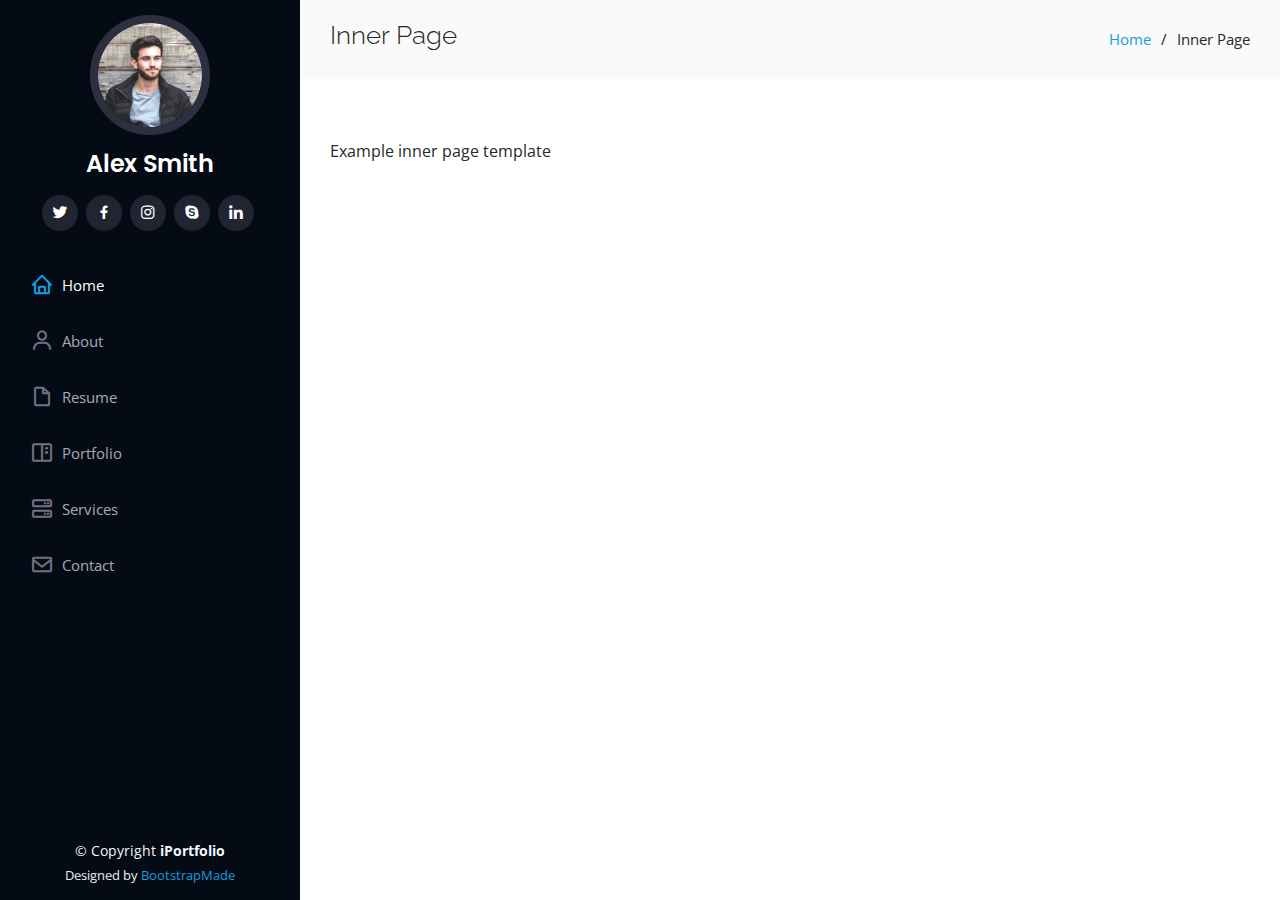
<file: iPortfolio/inner-page.html>
<!DOCTYPE html>
<html lang="en">

<head>
  <meta charset="utf-8">
  <meta content="width=device-width, initial-scale=1.0" name="viewport">

  <title>Inner Page - iPortfolio Bootstrap Template</title>
  <meta content="" name="description">
  <meta content="" name="keywords">

  <!-- Favicons -->
  <link href="assets/img/favicon.png" rel="icon">
  <link href="assets/img/apple-touch-icon.png" rel="apple-touch-icon">

  <!-- Google Fonts -->
  <link href="https://fonts.googleapis.com/css?family=Open+Sans:300,300i,400,400i,600,600i,700,700i|Raleway:300,300i,400,400i,500,500i,600,600i,700,700i|Poppins:300,300i,400,400i,500,500i,600,600i,700,700i" rel="stylesheet">

  <!-- Vendor CSS Files -->
  <link href="assets/vendor/aos/aos.css" rel="stylesheet">
  <link href="assets/vendor/bootstrap/css/bootstrap.min.css" rel="stylesheet">
  <link href="assets/vendor/bootstrap-icons/bootstrap-icons.css" rel="stylesheet">
  <link href="assets/vendor/boxicons/css/boxicons.min.css" rel="stylesheet">
  <link href="assets/vendor/glightbox/css/glightbox.min.css" rel="stylesheet">
  <link href="assets/vendor/swiper/swiper-bundle.min.css" rel="stylesheet">

  <!-- Template Main CSS File -->
  <link href="assets/css/style.css" rel="stylesheet">

  <!-- =======================================================
  * Template Name: iPortfolio
  * Updated: Jan 29 2024 with Bootstrap v5.3.2
  * Template URL: https://bootstrapmade.com/iportfolio-bootstrap-portfolio-websites-template/
  * Author: BootstrapMade.com
  * License: https://bootstrapmade.com/license/
  ======================================================== -->
</head>

<body>

  <!-- ======= Mobile nav toggle button ======= -->
  <i class="bi bi-list mobile-nav-toggle d-xl-none"></i>

  <!-- ======= Header ======= -->
  <header id="header">
    <div class="d-flex flex-column">

      <div class="profile">
        <img src="assets/img/profile-img.jpg" alt="" class="img-fluid rounded-circle">
        <h1 class="text-light"><a href="index.html">Alex Smith</a></h1>
        <div class="social-links mt-3 text-center">
          <a href="#" class="twitter"><i class="bx bxl-twitter"></i></a>
          <a href="#" class="facebook"><i class="bx bxl-facebook"></i></a>
          <a href="#" class="instagram"><i class="bx bxl-instagram"></i></a>
          <a href="#" class="google-plus"><i class="bx bxl-skype"></i></a>
          <a href="#" class="linkedin"><i class="bx bxl-linkedin"></i></a>
        </div>
      </div>

      <nav id="navbar" class="nav-menu navbar">
        <ul>
          <li><a href="#hero" class="nav-link scrollto active"><i class="bx bx-home"></i> <span>Home</span></a></li>
          <li><a href="#about" class="nav-link scrollto"><i class="bx bx-user"></i> <span>About</span></a></li>
          <li><a href="#resume" class="nav-link scrollto"><i class="bx bx-file-blank"></i> <span>Resume</span></a></li>
          <li><a href="#portfolio" class="nav-link scrollto"><i class="bx bx-book-content"></i> <span>Portfolio</span></a></li>
          <li><a href="#services" class="nav-link scrollto"><i class="bx bx-server"></i> <span>Services</span></a></li>
          <li><a href="#contact" class="nav-link scrollto"><i class="bx bx-envelope"></i> <span>Contact</span></a></li>
        </ul>
      </nav><!-- .nav-menu -->
    </div>
  </header><!-- End Header -->

  <main id="main">

    <!-- ======= Breadcrumbs ======= -->
    <section class="breadcrumbs">
      <div class="container">

        <div class="d-flex justify-content-between align-items-center">
          <h2>Inner Page</h2>
          <ol>
            <li><a href="index.html">Home</a></li>
            <li>Inner Page</li>
          </ol>
        </div>

      </div>
    </section><!-- End Breadcrumbs -->

    <section class="inner-page">
      <div class="container">
        <p>
          Example inner page template
        </p>
      </div>
    </section>

  </main><!-- End #main -->

  <!-- ======= Footer ======= -->
  <footer id="footer">
    <div class="container">
      <div class="copyright">
        &copy; Copyright <strong><span>iPortfolio</span></strong>
      </div>
      <div class="credits">
        <!-- All the links in the footer should remain intact. -->
        <!-- You can delete the links only if you purchased the pro version. -->
        <!-- Licensing information: https://bootstrapmade.com/license/ -->
        <!-- Purchase the pro version with working PHP/AJAX contact form: https://bootstrapmade.com/iportfolio-bootstrap-portfolio-websites-template/ -->
        Designed by <a href="https://bootstrapmade.com/">BootstrapMade</a>
      </div>
    </div>
  </footer><!-- End  Footer -->

  <a href="#" class="back-to-top d-flex align-items-center justify-content-center"><i class="bi bi-arrow-up-short"></i></a>

  <!-- Vendor JS Files -->
  <script src="assets/vendor/purecounter/purecounter_vanilla.js"></script>
  <script src="assets/vendor/aos/aos.js"></script>
  <script src="assets/vendor/bootstrap/js/bootstrap.bundle.min.js"></script>
  <script src="assets/vendor/glightbox/js/glightbox.min.js"></script>
  <script src="assets/vendor/isotope-layout/isotope.pkgd.min.js"></script>
  <script src="assets/vendor/swiper/swiper-bundle.min.js"></script>
  <script src="assets/vendor/typed.js/typed.umd.js"></script>
  <script src="assets/vendor/waypoints/noframework.waypoints.js"></script>
  <script src="assets/vendor/php-email-form/validate.js"></script>

  <!-- Template Main JS File -->
  <script src="assets/js/main.js"></script>

</body>

</html>
</file>
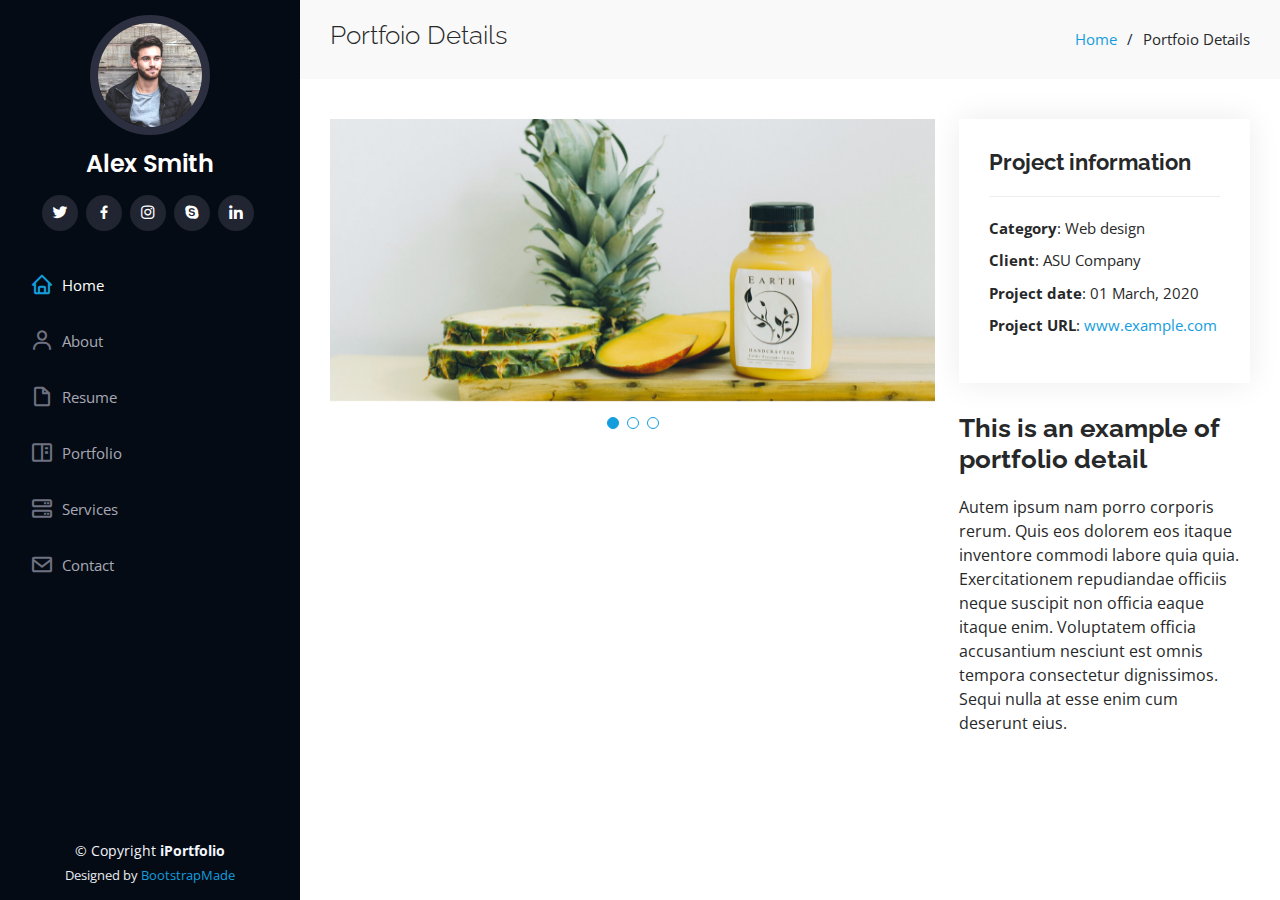
<file: iPortfolio/portfolio-details.html>
<!DOCTYPE html>
<html lang="en">

<head>
  <meta charset="utf-8">
  <meta content="width=device-width, initial-scale=1.0" name="viewport">

  <title>Portfolio Details - iPortfolio Bootstrap Template</title>
  <meta content="" name="description">
  <meta content="" name="keywords">

  <!-- Favicons -->
  <link href="assets/img/favicon.png" rel="icon">
  <link href="assets/img/apple-touch-icon.png" rel="apple-touch-icon">

  <!-- Google Fonts -->
  <link href="https://fonts.googleapis.com/css?family=Open+Sans:300,300i,400,400i,600,600i,700,700i|Raleway:300,300i,400,400i,500,500i,600,600i,700,700i|Poppins:300,300i,400,400i,500,500i,600,600i,700,700i" rel="stylesheet">

  <!-- Vendor CSS Files -->
  <link href="assets/vendor/aos/aos.css" rel="stylesheet">
  <link href="assets/vendor/bootstrap/css/bootstrap.min.css" rel="stylesheet">
  <link href="assets/vendor/bootstrap-icons/bootstrap-icons.css" rel="stylesheet">
  <link href="assets/vendor/boxicons/css/boxicons.min.css" rel="stylesheet">
  <link href="assets/vendor/glightbox/css/glightbox.min.css" rel="stylesheet">
  <link href="assets/vendor/swiper/swiper-bundle.min.css" rel="stylesheet">

  <!-- Template Main CSS File -->
  <link href="assets/css/style.css" rel="stylesheet">

  <!-- =======================================================
  * Template Name: iPortfolio
  * Updated: Jan 29 2024 with Bootstrap v5.3.2
  * Template URL: https://bootstrapmade.com/iportfolio-bootstrap-portfolio-websites-template/
  * Author: BootstrapMade.com
  * License: https://bootstrapmade.com/license/
  ======================================================== -->
</head>

<body>

  <!-- ======= Mobile nav toggle button ======= -->
  <i class="bi bi-list mobile-nav-toggle d-xl-none"></i>

  <!-- ======= Header ======= -->
  <header id="header">
    <div class="d-flex flex-column">

      <div class="profile">
        <img src="assets/img/profile-img.jpg" alt="" class="img-fluid rounded-circle">
        <h1 class="text-light"><a href="index.html">Alex Smith</a></h1>
        <div class="social-links mt-3 text-center">
          <a href="#" class="twitter"><i class="bx bxl-twitter"></i></a>
          <a href="#" class="facebook"><i class="bx bxl-facebook"></i></a>
          <a href="#" class="instagram"><i class="bx bxl-instagram"></i></a>
          <a href="#" class="google-plus"><i class="bx bxl-skype"></i></a>
          <a href="#" class="linkedin"><i class="bx bxl-linkedin"></i></a>
        </div>
      </div>

      <nav id="navbar" class="nav-menu navbar">
        <ul>
          <li><a href="#hero" class="nav-link scrollto active"><i class="bx bx-home"></i> <span>Home</span></a></li>
          <li><a href="#about" class="nav-link scrollto"><i class="bx bx-user"></i> <span>About</span></a></li>
          <li><a href="#resume" class="nav-link scrollto"><i class="bx bx-file-blank"></i> <span>Resume</span></a></li>
          <li><a href="#portfolio" class="nav-link scrollto"><i class="bx bx-book-content"></i> <span>Portfolio</span></a></li>
          <li><a href="#services" class="nav-link scrollto"><i class="bx bx-server"></i> <span>Services</span></a></li>
          <li><a href="#contact" class="nav-link scrollto"><i class="bx bx-envelope"></i> <span>Contact</span></a></li>
        </ul>
      </nav><!-- .nav-menu -->
    </div>
  </header><!-- End Header -->

  <main id="main">

    <!-- ======= Breadcrumbs ======= -->
    <section id="breadcrumbs" class="breadcrumbs">
      <div class="container">

        <div class="d-flex justify-content-between align-items-center">
          <h2>Portfoio Details</h2>
          <ol>
            <li><a href="index.html">Home</a></li>
            <li>Portfoio Details</li>
          </ol>
        </div>

      </div>
    </section><!-- End Breadcrumbs -->

    <!-- ======= Portfolio Details Section ======= -->
    <section id="portfolio-details" class="portfolio-details">
      <div class="container">

        <div class="row gy-4">

          <div class="col-lg-8">
            <div class="portfolio-details-slider swiper">
              <div class="swiper-wrapper align-items-center">

                <div class="swiper-slide">
                  <img src="assets/img/portfolio/portfolio-details-1.jpg" alt="">
                </div>

                <div class="swiper-slide">
                  <img src="assets/img/portfolio/portfolio-details-2.jpg" alt="">
                </div>

                <div class="swiper-slide">
                  <img src="assets/img/portfolio/portfolio-details-3.jpg" alt="">
                </div>

              </div>
              <div class="swiper-pagination"></div>
            </div>
          </div>

          <div class="col-lg-4">
            <div class="portfolio-info">
              <h3>Project information</h3>
              <ul>
                <li><strong>Category</strong>: Web design</li>
                <li><strong>Client</strong>: ASU Company</li>
                <li><strong>Project date</strong>: 01 March, 2020</li>
                <li><strong>Project URL</strong>: <a href="#">www.example.com</a></li>
              </ul>
            </div>
            <div class="portfolio-description">
              <h2>This is an example of portfolio detail</h2>
              <p>
                Autem ipsum nam porro corporis rerum. Quis eos dolorem eos itaque inventore commodi labore quia quia. Exercitationem repudiandae officiis neque suscipit non officia eaque itaque enim. Voluptatem officia accusantium nesciunt est omnis tempora consectetur dignissimos. Sequi nulla at esse enim cum deserunt eius.
              </p>
            </div>
          </div>

        </div>

      </div>
    </section><!-- End Portfolio Details Section -->

  </main><!-- End #main -->

  <!-- ======= Footer ======= -->
  <footer id="footer">
    <div class="container">
      <div class="copyright">
        &copy; Copyright <strong><span>iPortfolio</span></strong>
      </div>
      <div class="credits">
        <!-- All the links in the footer should remain intact. -->
        <!-- You can delete the links only if you purchased the pro version. -->
        <!-- Licensing information: https://bootstrapmade.com/license/ -->
        <!-- Purchase the pro version with working PHP/AJAX contact form: https://bootstrapmade.com/iportfolio-bootstrap-portfolio-websites-template/ -->
        Designed by <a href="https://bootstrapmade.com/">BootstrapMade</a>
      </div>
    </div>
  </footer><!-- End  Footer -->

  <a href="#" class="back-to-top d-flex align-items-center justify-content-center"><i class="bi bi-arrow-up-short"></i></a>

  <!-- Vendor JS Files -->
  <script src="assets/vendor/purecounter/purecounter_vanilla.js"></script>
  <script src="assets/vendor/aos/aos.js"></script>
  <script src="assets/vendor/bootstrap/js/bootstrap.bundle.min.js"></script>
  <script src="assets/vendor/glightbox/js/glightbox.min.js"></script>
  <script src="assets/vendor/isotope-layout/isotope.pkgd.min.js"></script>
  <script src="assets/vendor/swiper/swiper-bundle.min.js"></script>
  <script src="assets/vendor/typed.js/typed.umd.js"></script>
  <script src="assets/vendor/waypoints/noframework.waypoints.js"></script>
  <script src="assets/vendor/php-email-form/validate.js"></script>

  <!-- Template Main JS File -->
  <script src="assets/js/main.js"></script>

</body>

</html>
</file>
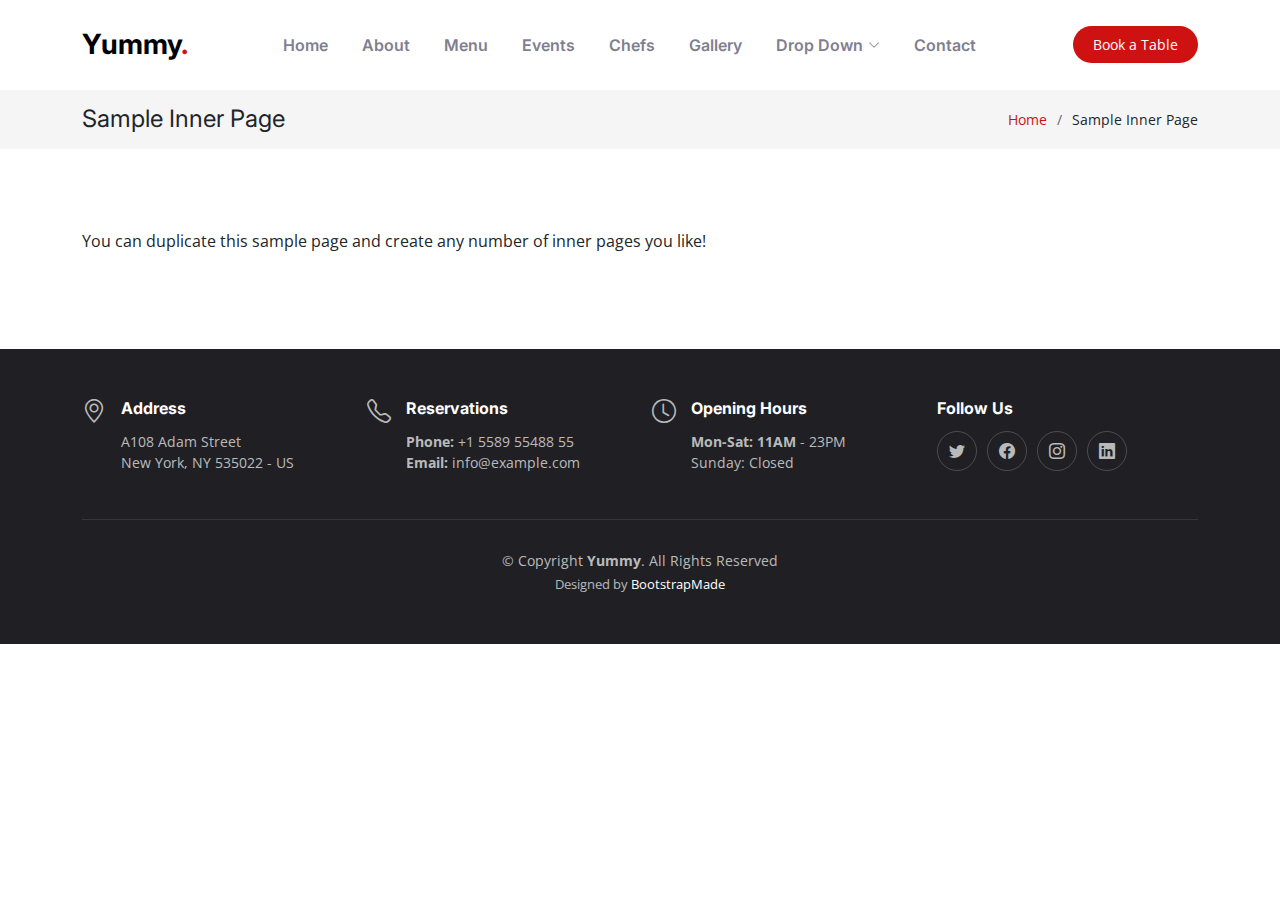
<file: django/Ann/Yummy/sample-inner-page.html>
<!DOCTYPE html>
<html lang="en">

<head>
  <meta charset="utf-8">
  <meta content="width=device-width, initial-scale=1.0" name="viewport">

  <title>[Template] Sample Inner Page</title>
  <meta content="" name="description">
  <meta content="" name="keywords">

  <!-- Favicons -->
  <link href="assets/img/favicon.png" rel="icon">
  <link href="assets/img/apple-touch-icon.png" rel="apple-touch-icon">

  <!-- Google Fonts -->
  <link rel="preconnect" href="https://fonts.googleapis.com">
  <link rel="preconnect" href="https://fonts.gstatic.com" crossorigin>
  <link href="https://fonts.googleapis.com/css2?family=Open+Sans:ital,wght@0,300;0,400;0,500;0,600;0,700;1,300;1,400;1,600;1,700&family=Amatic+SC:ital,wght@0,300;0,400;0,500;0,600;0,700;1,300;1,400;1,500;1,600;1,700&family=Inter:ital,wght@0,300;0,400;0,500;0,600;0,700;1,300;1,400;1,500;1,600;1,700&display=swap" rel="stylesheet">

  <!-- Vendor CSS Files -->
  <link href="assets/vendor/bootstrap/css/bootstrap.min.css" rel="stylesheet">
  <link href="assets/vendor/bootstrap-icons/bootstrap-icons.css" rel="stylesheet">
  <link href="assets/vendor/aos/aos.css" rel="stylesheet">
  <link href="assets/vendor/glightbox/css/glightbox.min.css" rel="stylesheet">
  <link href="assets/vendor/swiper/swiper-bundle.min.css" rel="stylesheet">

  <!-- Template Main CSS File -->
  <link href="assets/css/main.css" rel="stylesheet">

  <!-- =======================================================
  * Template Name: Yummy
  * Updated: Jan 30 2024 with Bootstrap v5.3.2
  * Template URL: https://bootstrapmade.com/yummy-bootstrap-restaurant-website-template/
  * Author: BootstrapMade.com
  * License: https://bootstrapmade.com/license/
  ======================================================== -->
</head>

<body>

  <!-- ======= Header ======= -->
  <header id="header" class="header fixed-top d-flex align-items-center">
    <div class="container d-flex align-items-center justify-content-between">

      <a href="index.html" class="logo d-flex align-items-center me-auto me-lg-0">
        <!-- Uncomment the line below if you also wish to use an image logo -->
        <!-- <img src="assets/img/logo.png" alt=""> -->
        <h1>Yummy<span>.</span></h1>
      </a>

      <nav id="navbar" class="navbar">
        <ul>
          <li><a href="#hero">Home</a></li>
          <li><a href="#about">About</a></li>
          <li><a href="#menu">Menu</a></li>
          <li><a href="#events">Events</a></li>
          <li><a href="#chefs">Chefs</a></li>
          <li><a href="#gallery">Gallery</a></li>
          <li class="dropdown"><a href="#"><span>Drop Down</span> <i class="bi bi-chevron-down dropdown-indicator"></i></a>
            <ul>
              <li><a href="#">Drop Down 1</a></li>
              <li class="dropdown"><a href="#"><span>Deep Drop Down</span> <i class="bi bi-chevron-down dropdown-indicator"></i></a>
                <ul>
                  <li><a href="#">Deep Drop Down 1</a></li>
                  <li><a href="#">Deep Drop Down 2</a></li>
                  <li><a href="#">Deep Drop Down 3</a></li>
                  <li><a href="#">Deep Drop Down 4</a></li>
                  <li><a href="#">Deep Drop Down 5</a></li>
                </ul>
              </li>
              <li><a href="#">Drop Down 2</a></li>
              <li><a href="#">Drop Down 3</a></li>
              <li><a href="#">Drop Down 4</a></li>
            </ul>
          </li>
          <li><a href="#contact">Contact</a></li>
        </ul>
      </nav><!-- .navbar -->

      <a class="btn-book-a-table" href="#book-a-table">Book a Table</a>
      <i class="mobile-nav-toggle mobile-nav-show bi bi-list"></i>
      <i class="mobile-nav-toggle mobile-nav-hide d-none bi bi-x"></i>

    </div>
  </header><!-- End Header -->

  <main id="main">

    <!-- ======= Breadcrumbs ======= -->
    <div class="breadcrumbs">
      <div class="container">

        <div class="d-flex justify-content-between align-items-center">
          <h2>Sample Inner Page</h2>
          <ol>
            <li><a href="index.html">Home</a></li>
            <li>Sample Inner Page</li>
          </ol>
        </div>

      </div>
    </div><!-- End Breadcrumbs -->

    <section class="sample-page">
      <div class="container" data-aos="fade-up">

        <p>
          You can duplicate this sample page and create any number of inner pages you like!
        </p>

      </div>
    </section>

  </main><!-- End #main -->

  <!-- ======= Footer ======= -->
  <footer id="footer" class="footer">

    <div class="container">
      <div class="row gy-3">
        <div class="col-lg-3 col-md-6 d-flex">
          <i class="bi bi-geo-alt icon"></i>
          <div>
            <h4>Address</h4>
            <p>
              A108 Adam Street <br>
              New York, NY 535022 - US<br>
            </p>
          </div>

        </div>

        <div class="col-lg-3 col-md-6 footer-links d-flex">
          <i class="bi bi-telephone icon"></i>
          <div>
            <h4>Reservations</h4>
            <p>
              <strong>Phone:</strong> +1 5589 55488 55<br>
              <strong>Email:</strong> info@example.com<br>
            </p>
          </div>
        </div>

        <div class="col-lg-3 col-md-6 footer-links d-flex">
          <i class="bi bi-clock icon"></i>
          <div>
            <h4>Opening Hours</h4>
            <p>
              <strong>Mon-Sat: 11AM</strong> - 23PM<br>
              Sunday: Closed
            </p>
          </div>
        </div>

        <div class="col-lg-3 col-md-6 footer-links">
          <h4>Follow Us</h4>
          <div class="social-links d-flex">
            <a href="#" class="twitter"><i class="bi bi-twitter"></i></a>
            <a href="#" class="facebook"><i class="bi bi-facebook"></i></a>
            <a href="#" class="instagram"><i class="bi bi-instagram"></i></a>
            <a href="#" class="linkedin"><i class="bi bi-linkedin"></i></a>
          </div>
        </div>

      </div>
    </div>

    <div class="container">
      <div class="copyright">
        &copy; Copyright <strong><span>Yummy</span></strong>. All Rights Reserved
      </div>
      <div class="credits">
        <!-- All the links in the footer should remain intact. -->
        <!-- You can delete the links only if you purchased the pro version. -->
        <!-- Licensing information: https://bootstrapmade.com/license/ -->
        <!-- Purchase the pro version with working PHP/AJAX contact form: https://bootstrapmade.com/yummy-bootstrap-restaurant-website-template/ -->
        Designed by <a href="https://bootstrapmade.com/">BootstrapMade</a>
      </div>
    </div>

  </footer><!-- End Footer -->
  <!-- End Footer -->

  <a href="#" class="scroll-top d-flex align-items-center justify-content-center"><i class="bi bi-arrow-up-short"></i></a>

  <div id="preloader"></div>

  <!-- Vendor JS Files -->
  <script src="assets/vendor/bootstrap/js/bootstrap.bundle.min.js"></script>
  <script src="assets/vendor/aos/aos.js"></script>
  <script src="assets/vendor/glightbox/js/glightbox.min.js"></script>
  <script src="assets/vendor/purecounter/purecounter_vanilla.js"></script>
  <script src="assets/vendor/swiper/swiper-bundle.min.js"></script>
  <script src="assets/vendor/php-email-form/validate.js"></script>

  <!-- Template Main JS File -->
  <script src="assets/js/main.js"></script>

</body>

</html>
</file>
<file: django/Ann/Yummy/assets/css/main.css>
/**
* Template Name: Yummy
* Updated: Jan 30 2024 with Bootstrap v5.3.2
* Template URL: https://bootstrapmade.com/yummy-bootstrap-restaurant-website-template/
* Author: BootstrapMade.com
* License: https://bootstrapmade.com/license/
*/

/*--------------------------------------------------------------
# Set main reusable colors and fonts using CSS variables
# Learn more about CSS variables at https://developer.mozilla.org/en-US/docs/Web/CSS/Using_CSS_custom_properties
--------------------------------------------------------------*/
/* Fonts */
:root {
  --font-default: "Open Sans", system-ui, -apple-system, "Segoe UI", Roboto, "Helvetica Neue", Arial, "Noto Sans", "Liberation Sans", sans-serif, "Apple Color Emoji", "Segoe UI Emoji", "Segoe UI Symbol", "Noto Color Emoji";
  --font-primary: "Amatic SC", sans-serif;
  --font-secondary: "Inter", sans-serif;
}

/* Colors */
:root {
  --color-default: #212529;
  --color-primary: #ce1212;
  --color-secondary: #37373f;
}

/* Smooth scroll behavior */
:root {
  scroll-behavior: smooth;
}

/*--------------------------------------------------------------
# General
--------------------------------------------------------------*/
body {
  font-family: var(--font-default);
  color: var(--color-default);
}

a {
  color: var(--color-primary);
  text-decoration: none;
}

a:hover {
  color: #ec2727;
  text-decoration: none;
}

h1,
h2,
h3,
h4,
h5,
h6 {
  font-family: var(--font-secondary);
}

/*--------------------------------------------------------------
# Sections & Section Header
--------------------------------------------------------------*/
section {
  overflow: hidden;
  padding: 80px 0;
  scroll-margin-top: 90px;
  overflow: clip;
}

.section-bg {
  background-color: #eee;
}

.section-header {
  text-align: center;
  padding-bottom: 30px;
}

.section-header h2 {
  font-size: 13px;
  letter-spacing: 1px;
  font-weight: 400;
  margin: 0;
  padding: 0;
  color: #7f7f90;
  text-transform: uppercase;
  font-family: var(--font-default);
}

.section-header p {
  margin: 0;
  font-size: 48px;
  font-weight: 400;
  font-family: var(--font-primary);
}

.section-header p span {
  color: var(--color-primary);
}

/*--------------------------------------------------------------
# Breadcrumbs
--------------------------------------------------------------*/
.breadcrumbs {
  padding: 15px 0;
  background: rgba(55, 55, 63, 0.05);
  margin-top: 90px;
}

@media (max-width: 575px) {
  .breadcrumbs {
    margin-top: 70px;
  }
}

.breadcrumbs h2 {
  font-size: 24px;
  font-weight: 400;
  margin: 0;
}

.breadcrumbs ol {
  display: flex;
  flex-wrap: wrap;
  list-style: none;
  padding: 0;
  margin: 0;
  font-size: 14px;
}

.breadcrumbs ol li+li {
  padding-left: 10px;
}

.breadcrumbs ol li+li::before {
  display: inline-block;
  padding-right: 10px;
  color: #676775;
  content: "/";
}

@media (max-width: 992px) {
  .breadcrumbs .d-flex {
    display: block !important;
  }

  .breadcrumbs h2 {
    margin-bottom: 10px;
  }

  .breadcrumbs ol {
    display: block;
  }

  .breadcrumbs ol li {
    display: inline-block;
  }
}

/*--------------------------------------------------------------
# Scroll top button
--------------------------------------------------------------*/
.scroll-top {
  position: fixed;
  visibility: hidden;
  opacity: 0;
  right: 15px;
  bottom: 15px;
  z-index: 99999;
  background: var(--color-primary);
  width: 44px;
  height: 44px;
  border-radius: 50px;
  transition: all 0.4s;
}

.scroll-top i {
  font-size: 24px;
  color: #fff;
  line-height: 0;
}

.scroll-top:hover {
  background: #ec2727;
  color: #fff;
}

.scroll-top.active {
  visibility: visible;
  opacity: 1;
}

/*--------------------------------------------------------------
# Preloader
--------------------------------------------------------------*/
#preloader {
  position: fixed;
  inset: 0;
  z-index: 9999;
  overflow: hidden;
  background: #fff;
  transition: all 0.6s ease-out;
  width: 100%;
  height: 100vh;
}

#preloader:before,
#preloader:after {
  content: "";
  position: absolute;
  border: 4px solid var(--color-primary);
  border-radius: 50%;
  animation: animate-preloader 2s cubic-bezier(0, 0.2, 0.8, 1) infinite;
}

#preloader:after {
  animation-delay: -0.5s;
}

@keyframes animate-preloader {
  0% {
    width: 10px;
    height: 10px;
    top: calc(50% - 5px);
    left: calc(50% - 5px);
    opacity: 1;
  }

  100% {
    width: 72px;
    height: 72px;
    top: calc(50% - 36px);
    left: calc(50% - 36px);
    opacity: 0;
  }
}

/*--------------------------------------------------------------
# Disable aos animation delay on mobile devices
--------------------------------------------------------------*/
@media screen and (max-width: 768px) {
  [data-aos-delay] {
    transition-delay: 0 !important;
  }
}

/*--------------------------------------------------------------
# Header
--------------------------------------------------------------*/
.header {
  background: #fff;
  transition: all 0.5s;
  z-index: 997;
  height: 90px;
  border-bottom: 1px solid #fff;
}

@media (max-width: 575px) {
  .header {
    height: 70px;
  }
}

.header.sticked {
  border-color: #fff;
  border-color: #eee;
}

.header .logo img {
  max-height: 40px;
  margin-right: 6px;
}

.header .logo h1 {
  font-size: 28px;
  font-weight: 700;
  color: #000;
  margin: 0;
  font-family: var(--font-secondary);
}

.header .logo h1 span {
  color: var(--color-primary);
}

.header .btn-book-a-table,
.header .btn-book-a-table:focus {
  font-size: 14px;
  color: #fff;
  background: var(--color-primary);
  padding: 8px 20px;
  margin-left: 30px;
  border-radius: 50px;
  transition: 0.3s;
}

.header .btn-book-a-table:hover,
.header .btn-book-a-table:focus:hover {
  color: #fff;
  background: rgba(206, 18, 18, 0.8);
}

/*--------------------------------------------------------------
# Desktop Navigation
--------------------------------------------------------------*/
@media (min-width: 1280px) {
  .navbar {
    padding: 0;
  }

  .navbar ul {
    margin: 0;
    padding: 0;
    display: flex;
    list-style: none;
    align-items: center;
  }

  .navbar li {
    position: relative;
  }

  .navbar>ul>li {
    white-space: nowrap;
    padding: 10px 0 10px 28px;
  }

  .navbar a,
  .navbar a:focus {
    display: flex;
    align-items: center;
    justify-content: space-between;
    padding: 0 3px;
    font-family: var(--font-secondary);
    font-size: 16px;
    font-weight: 600;
    color: #7f7f90;
    white-space: nowrap;
    transition: 0.3s;
    position: relative;
  }

  .navbar a i,
  .navbar a:focus i {
    font-size: 12px;
    line-height: 0;
    margin-left: 5px;
  }

  .navbar>ul>li>a:before {
    content: "";
    position: absolute;
    width: 100%;
    height: 2px;
    bottom: -6px;
    left: 0;
    background-color: var(--color-primary);
    visibility: hidden;
    width: 0px;
    transition: all 0.3s ease-in-out 0s;
  }

  .navbar a:hover:before,
  .navbar li:hover>a:before,
  .navbar .active:before {
    visibility: visible;
    width: 100%;
  }

  .navbar a:hover,
  .navbar .active,
  .navbar .active:focus,
  .navbar li:hover>a {
    color: #000;
  }

  .navbar .dropdown ul {
    display: block;
    position: absolute;
    left: 28px;
    top: calc(100% + 30px);
    margin: 0;
    padding: 10px 0;
    z-index: 99;
    opacity: 0;
    visibility: hidden;
    background: #fff;
    box-shadow: 0px 0px 30px rgba(127, 137, 161, 0.25);
    transition: 0.3s;
    border-radius: 4px;
  }

  .navbar .dropdown ul li {
    min-width: 200px;
  }

  .navbar .dropdown ul a {
    padding: 10px 20px;
    font-size: 15px;
    text-transform: none;
    font-weight: 600;
  }

  .navbar .dropdown ul a i {
    font-size: 12px;
  }

  .navbar .dropdown ul a:hover,
  .navbar .dropdown ul .active:hover,
  .navbar .dropdown ul li:hover>a {
    color: var(--color-primary);
  }

  .navbar .dropdown:hover>ul {
    opacity: 1;
    top: 100%;
    visibility: visible;
  }

  .navbar .dropdown .dropdown ul {
    top: 0;
    left: calc(100% - 30px);
    visibility: hidden;
  }

  .navbar .dropdown .dropdown:hover>ul {
    opacity: 1;
    top: 0;
    left: 100%;
    visibility: visible;
  }
}

@media (min-width: 1280px) and (max-width: 1366px) {
  .navbar .dropdown .dropdown ul {
    left: -90%;
  }

  .navbar .dropdown .dropdown:hover>ul {
    left: -100%;
  }
}

@media (min-width: 1280px) {

  .mobile-nav-show,
  .mobile-nav-hide {
    display: none;
  }
}

/*--------------------------------------------------------------
# Mobile Navigation
--------------------------------------------------------------*/
@media (max-width: 1279px) {
  .navbar {
    position: fixed;
    top: 0;
    right: -100%;
    width: 100%;
    max-width: 400px;
    border-left: 1px solid #666;
    bottom: 0;
    transition: 0.3s;
    z-index: 9997;
  }

  .navbar ul {
    position: absolute;
    inset: 0;
    padding: 50px 0 10px 0;
    margin: 0;
    background: rgba(255, 255, 255, 0.9);
    overflow-y: auto;
    transition: 0.3s;
    z-index: 9998;
  }

  .navbar a,
  .navbar a:focus {
    display: flex;
    align-items: center;
    justify-content: space-between;
    padding: 10px 20px;
    font-family: var(--font-secondary);
    border-bottom: 2px solid rgba(255, 255, 255, 0.8);
    font-size: 16px;
    font-weight: 600;
    color: #7f7f90;
    white-space: nowrap;
    transition: 0.3s;
  }

  .navbar a i,
  .navbar a:focus i {
    font-size: 12px;
    line-height: 0;
    margin-left: 5px;
  }

  .navbar a:hover,
  .navbar li:hover>a {
    color: #000;
  }

  .navbar .active,
  .navbar .active:focus {
    color: #000;
    border-color: var(--color-primary);
  }

  .navbar .dropdown ul,
  .navbar .dropdown .dropdown ul {
    position: static;
    display: none;
    padding: 10px 0;
    margin: 10px 20px;
    transition: all 0.5s ease-in-out;
    border: 1px solid #eee;
  }

  .navbar .dropdown>.dropdown-active,
  .navbar .dropdown .dropdown>.dropdown-active {
    display: block;
  }

  .mobile-nav-show {
    color: var(--color-secondary);
    font-size: 28px;
    cursor: pointer;
    line-height: 0;
    transition: 0.5s;
    z-index: 9999;
    margin: 0 10px 0 20px;
  }

  .mobile-nav-hide {
    color: var(--color-secondary);
    font-size: 32px;
    cursor: pointer;
    line-height: 0;
    transition: 0.5s;
    position: fixed;
    right: 20px;
    top: 20px;
    z-index: 9999;
  }

  .mobile-nav-active {
    overflow: hidden;
  }

  .mobile-nav-active .navbar {
    right: 0;
  }

  .mobile-nav-active .navbar:before {
    content: "";
    position: fixed;
    inset: 0;
    background: rgba(255, 255, 255, 0.8);
    z-index: 9996;
  }
}

/*--------------------------------------------------------------
# About Section
--------------------------------------------------------------*/
.about .about-img {
  min-height: 500px;
}

.about h3 {
  font-weight: 700;
  font-size: 36px;
  margin-bottom: 30px;
  font-family: var(--font-secondary);
}

.about .call-us {
  left: 10%;
  right: 10%;
  bottom: 10%;
  background-color: #fff;
  box-shadow: 0px 2px 25px rgba(0, 0, 0, 0.08);
  padding: 20px;
  text-align: center;
}

.about .call-us h4 {
  font-size: 24px;
  font-weight: 700;
  margin-bottom: 5px;
  font-family: var(--font-default);
}

.about .call-us p {
  font-size: 28px;
  font-weight: 700;
  color: var(--color-primary);
}

.about .content ul {
  list-style: none;
  padding: 0;
}

.about .content ul li {
  padding: 0 0 8px 26px;
  position: relative;
}

.about .content ul i {
  position: absolute;
  font-size: 20px;
  left: 0;
  top: -3px;
  color: var(--color-primary);
}

.about .content p:last-child {
  margin-bottom: 0;
}

.about .play-btn {
  width: 94px;
  height: 94px;
  background: radial-gradient(var(--color-primary) 50%, rgba(206, 18, 18, 0.4) 52%);
  border-radius: 50%;
  display: block;
  position: absolute;
  left: calc(50% - 47px);
  top: calc(50% - 47px);
  overflow: hidden;
}

.about .play-btn:before {
  content: "";
  position: absolute;
  width: 120px;
  height: 120px;
  animation-delay: 0s;
  animation: pulsate-btn 2s;
  animation-direction: forwards;
  animation-iteration-count: infinite;
  animation-timing-function: steps;
  opacity: 1;
  border-radius: 50%;
  border: 5px solid rgba(206, 18, 18, 0.7);
  top: -15%;
  left: -15%;
  background: rgba(198, 16, 0, 0);
}

.about .play-btn:after {
  content: "";
  position: absolute;
  left: 50%;
  top: 50%;
  transform: translateX(-40%) translateY(-50%);
  width: 0;
  height: 0;
  border-top: 10px solid transparent;
  border-bottom: 10px solid transparent;
  border-left: 15px solid #fff;
  z-index: 100;
  transition: all 400ms cubic-bezier(0.55, 0.055, 0.675, 0.19);
}

.about .play-btn:hover:before {
  content: "";
  position: absolute;
  left: 50%;
  top: 50%;
  transform: translateX(-40%) translateY(-50%);
  width: 0;
  height: 0;
  border: none;
  border-top: 10px solid transparent;
  border-bottom: 10px solid transparent;
  border-left: 15px solid #fff;
  z-index: 200;
  animation: none;
  border-radius: 0;
}

.about .play-btn:hover:after {
  border-left: 15px solid var(--color-primary);
  transform: scale(20);
}

@keyframes pulsate-btn {
  0% {
    transform: scale(0.6, 0.6);
    opacity: 1;
  }

  100% {
    transform: scale(1, 1);
    opacity: 0;
  }
}

/*--------------------------------------------------------------
# Why Us Section
--------------------------------------------------------------*/
.why-us .why-box {
  padding: 30px;
  background: var(--color-primary);
  color: #fff;
}

.why-us .why-box h3 {
  font-weight: 700;
  font-size: 34px;
  margin-bottom: 30px;
}

.why-us .why-box p {
  margin-bottom: 30px;
}

.why-us .why-box .more-btn {
  display: inline-block;
  background: rgba(255, 255, 255, 0.3);
  padding: 6px 30px 8px 30px;
  color: #fff;
  border-radius: 50px;
  transition: all ease-in-out 0.4s;
}

.why-us .why-box .more-btn i {
  font-size: 14px;
}

.why-us .why-box .more-btn:hover {
  color: var(--color-primary);
  background: #fff;
}

.why-us .icon-box {
  text-align: center;
  background: #fff;
  padding: 40px 30px;
  width: 100%;
  height: 100%;
  border: 1px solid rgba(55, 55, 63, 0.1);
  transition: 0.3s;
}

.why-us .icon-box i {
  color: var(--color-primary);
  margin-bottom: 30px;
  font-size: 32px;
  margin-bottom: 30px;
  background: rgba(206, 18, 18, 0.1);
  border-radius: 50px;
  display: flex;
  align-items: center;
  justify-content: center;
  width: 64px;
  height: 64px;
}

.why-us .icon-box h4 {
  font-size: 20px;
  font-weight: 400;
  margin: 0 0 30px 0;
  font-family: var(--font-secondary);
}

.why-us .icon-box p {
  font-size: 15px;
  color: #6c757d;
}

@media (min-width: 1200px) {
  .why-us .icon-box:hover {
    transform: scale(1.1);
  }
}

/*--------------------------------------------------------------
# Stats Counter Section
--------------------------------------------------------------*/
.stats-counter {
  background: linear-gradient(rgba(0, 0, 0, 0.5), rgba(0, 0, 0, 0.5)), url("../img/stats-bg.jpg") center center;
  background-size: cover;
  padding: 100px 0;
}

@media (min-width: 1365px) {
  .stats-counter {
    background-attachment: fixed;
  }
}

.stats-counter .stats-item {
  padding: 30px;
  width: 100%;
}

.stats-counter .stats-item span {
  font-size: 48px;
  display: block;
  color: #fff;
  font-weight: 700;
}

.stats-counter .stats-item p {
  padding: 0;
  margin: 0;
  font-family: var(--font-secondary);
  font-size: 16px;
  font-weight: 700;
  color: rgba(255, 255, 255, 0.6);
}

/*--------------------------------------------------------------
# Menu Section
--------------------------------------------------------------*/
.menu .nav-tabs {
  border: 0;
}

.menu .nav-link {
  margin: 0 10px;
  padding: 10px 5px;
  transition: 0.3s;
  color: var(--color-secondary);
  border-radius: 0;
  cursor: pointer;
  height: 100%;
  border: 0;
  border-bottom: 2px solid #b6b6bf;
}

@media (max-width: 575px) {
  .menu .nav-link {
    margin: 0 10px;
    padding: 10px 0;
  }
}

.menu .nav-link i {
  padding-right: 15px;
  font-size: 48px;
}

.menu .nav-link h4 {
  font-size: 18px;
  font-weight: 400;
  margin: 0;
  font-family: var(--font-secondary);
}

@media (max-width: 575px) {
  .menu .nav-link h4 {
    font-size: 16px;
  }
}

.menu .nav-link:hover {
  color: var(--color-primary);
}

.menu .nav-link.active {
  color: var(--color-primary);
  border-color: var(--color-primary);
}

.menu .tab-content .tab-header {
  padding: 30px 0;
}

.menu .tab-content .tab-header p {
  font-size: 14px;
  text-transform: uppercase;
  color: #676775;
  margin-bottom: 0;
}

.menu .tab-content .tab-header h3 {
  font-size: 36px;
  font-weight: 600;
  color: var(--color-primary);
}

.menu .tab-content .menu-item {
  -moz-text-align-last: center;
  text-align-last: center;
}

.menu .tab-content .menu-item .menu-img {
  padding: 0 60px;
  margin-bottom: 15px;
}

.menu .tab-content .menu-item h4 {
  font-size: 22px;
  font-weight: 500;
  color: var(--color-secondary);
  font-family: var(--font-secondary);
  font-weight: 30px;
  margin-bottom: 5px;
}

.menu .tab-content .menu-item .ingredients {
  font-family: var(--font-secondary);
  color: #8d8d9b;
  margin-bottom: 5px;
}

.menu .tab-content .menu-item .price {
  font-size: 24px;
  font-weight: 700;
  color: var(--color-primary);
}

/*--------------------------------------------------------------
# Testimonials Section
--------------------------------------------------------------*/
.testimonials .section-header {
  margin-bottom: 40px;
}

.testimonials .testimonials-carousel,
.testimonials .testimonials-slider {
  overflow: hidden;
}

.testimonials .testimonial-item .testimonial-content {
  border-left: 3px solid var(--color-primary);
  padding-left: 30px;
}

.testimonials .testimonial-item .testimonial-img {
  border-radius: 50%;
  border: 4px solid #fff;
  margin: 0 auto;
}

.testimonials .testimonial-item h3 {
  font-size: 20px;
  font-weight: bold;
  margin: 10px 0 5px 0;
  color: var(--color-default);
  font-family: var(--font-secondary);
}

.testimonials .testimonial-item h4 {
  font-size: 14px;
  color: #6c757d;
  margin: 0 0 10px 0;
  font-family: var(--font-secondary);
}

.testimonials .testimonial-item .stars i {
  color: #ffc107;
  margin: 0 1px;
}

.testimonials .testimonial-item .quote-icon-left,
.testimonials .testimonial-item .quote-icon-right {
  color: #f05656;
  font-size: 26px;
  line-height: 0;
}

.testimonials .testimonial-item .quote-icon-left {
  display: inline-block;
  left: -5px;
  position: relative;
}

.testimonials .testimonial-item .quote-icon-right {
  display: inline-block;
  right: -5px;
  position: relative;
  top: 10px;
  transform: scale(-1, -1);
}

.testimonials .testimonial-item p {
  font-style: italic;
}

.testimonials .swiper-pagination {
  margin-top: 40px;
  position: relative;
}

.testimonials .swiper-pagination .swiper-pagination-bullet {
  width: 12px;
  height: 12px;
  background-color: #d1d1d7;
  opacity: 1;
}

.testimonials .swiper-pagination .swiper-pagination-bullet-active {
  background-color: var(--color-primary);
}

/*--------------------------------------------------------------
# Events Section
--------------------------------------------------------------*/
.events .container-fluid {
  padding: 0;
}

.events .event-item {
  background-size: cover;
  background-position: cente;
  min-height: 600px;
  padding: 30px;
}

@media (max-width: 575px) {
  .events .event-item {
    min-height: 500px;
  }
}

.events .event-item:before {
  content: "";
  background: rgba(0, 0, 0, 0.6);
  position: absolute;
  inset: 0;
}

.events .event-item h3 {
  font-size: 24px;
  font-weight: 700;
  margin-bottom: 5px;
  color: #fff;
  position: relative;
}

.events .event-item .price {
  color: #fff;
  border-bottom: 2px solid var(--color-primary);
  font-size: 32px;
  font-weight: 700;
  margin-bottom: 15px;
  position: relative;
}

.events .event-item .description {
  margin-bottom: 0;
  color: rgba(255, 255, 255, 0.9);
  position: relative;
}

@media (min-width: 1200px) {
  .events .swiper-slide-active+.swiper-slide {
    border-left: 1px solid rgba(255, 255, 255, 0.5);
    border-right: 1px solid rgba(255, 255, 255, 0.5);
    z-index: 1;
  }
}

.events .swiper-pagination {
  margin-top: 20px;
  position: relative;
}

.events .swiper-pagination .swiper-pagination-bullet {
  width: 10px;
  height: 10px;
  background-color: #d1d1d7;
  opacity: 1;
}

.events .swiper-pagination .swiper-pagination-bullet-active {
  background-color: var(--color-primary);
}

/*--------------------------------------------------------------
# Chefs Section
--------------------------------------------------------------*/
.chefs .chef-member {
  overflow: hidden;
  text-align: center;
  border-radius: 5px;
  background: #fff;
  box-shadow: 0px 0 30px rgba(55, 55, 63, 0.08);
  transition: 0.3s;
}

.chefs .chef-member .member-img {
  position: relative;
  overflow: hidden;
}

.chefs .chef-member .member-img:after {
  position: absolute;
  content: "";
  left: 0;
  bottom: 0;
  height: 100%;
  width: 100%;
  background: url(../img/team-shape.svg) no-repeat center bottom;
  background-size: contain;
  z-index: 1;
}

.chefs .chef-member .social {
  position: absolute;
  right: -100%;
  top: 30px;
  opacity: 0;
  border-radius: 4px;
  transition: 0.5s;
  background: rgba(255, 255, 255, 0.3);
  z-index: 2;
}

.chefs .chef-member .social a {
  transition: color 0.3s;
  color: rgba(55, 55, 63, 0.4);
  margin: 15px 12px;
  display: block;
  line-height: 0;
  text-align: center;
}

.chefs .chef-member .social a:hover {
  color: rgba(55, 55, 63, 0.9);
}

.chefs .chef-member .social i {
  font-size: 18px;
}

.chefs .chef-member .member-info {
  padding: 10px 15px 20px 15px;
}

.chefs .chef-member .member-info h4 {
  font-weight: 700;
  margin-bottom: 5px;
  font-size: 20px;
  color: var(--color-secondary);
}

.chefs .chef-member .member-info span {
  display: block;
  font-size: 14px;
  font-weight: 400;
  color: rgba(33, 37, 41, 0.4);
}

.chefs .chef-member .member-info p {
  font-style: italic;
  font-size: 14px;
  padding-top: 15px;
  line-height: 26px;
  color: rgba(33, 37, 41, 0.7);
}

.chefs .chef-member:hover {
  transform: scale(1.08);
  box-shadow: 0px 0 30px rgba(55, 55, 63, 0.15);
}

.chefs .chef-member:hover .social {
  right: 8px;
  opacity: 1;
}

/*--------------------------------------------------------------
# Book A Table Section
--------------------------------------------------------------*/
.book-a-table .reservation-img {
  min-height: 500px;
  background-size: cover;
  background-position: center;
}

.book-a-table .reservation-form-bg {
  background: rgba(55, 55, 63, 0.04);
}

.book-a-table .php-email-form {
  padding: 40px;
}

@media (max-width: 575px) {
  .book-a-table .php-email-form {
    padding: 20px;
  }
}

.book-a-table .php-email-form h3 {
  font-size: 14px;
  font-weight: 700;
  text-transform: uppercase;
  letter-spacing: 1px;
}

.book-a-table .php-email-form h4 {
  font-size: 14px;
  font-weight: 700;
  text-transform: uppercase;
  letter-spacing: 1px;
  margin: 20px 0 0 0;
}

.book-a-table .php-email-form p {
  font-size: 14px;
  margin-bottom: 20px;
}

.book-a-table .php-email-form .error-message {
  display: none;
  color: #fff;
  background: #df1529;
  text-align: left;
  padding: 15px;
  margin-bottom: 24px;
  font-weight: 600;
}

.book-a-table .php-email-form .sent-message {
  display: none;
  color: #fff;
  background: #059652;
  text-align: center;
  padding: 15px;
  margin-bottom: 24px;
  font-weight: 600;
}

.book-a-table .php-email-form .loading {
  display: none;
  background: #fff;
  text-align: center;
  padding: 15px;
  margin-bottom: 24px;
}

.book-a-table .php-email-form .loading:before {
  content: "";
  display: inline-block;
  border-radius: 50%;
  width: 24px;
  height: 24px;
  margin: 0 10px -6px 0;
  border: 3px solid #059652;
  border-top-color: #fff;
  animation: animate-loading 1s linear infinite;
}

.book-a-table .php-email-form input,
.book-a-table .php-email-form textarea {
  border-radius: 0;
  box-shadow: none;
  font-size: 14px;
  border-radius: 0;
}

.book-a-table .php-email-form input:focus,
.book-a-table .php-email-form textarea:focus {
  border-color: var(--color-primary);
}

.book-a-table .php-email-form input {
  padding: 12px 15px;
}

.book-a-table .php-email-form textarea {
  padding: 12px 15px;
}

.book-a-table .php-email-form button[type=submit] {
  background: var(--color-primary);
  border: 0;
  padding: 14px 60px;
  color: #fff;
  transition: 0.4s;
  border-radius: 50px;
}

.book-a-table .php-email-form button[type=submit]:hover {
  background: #ec2727;
}

@keyframes animate-loading {
  0% {
    transform: rotate(0deg);
  }

  100% {
    transform: rotate(360deg);
  }
}

/*--------------------------------------------------------------
# Gallery Section
--------------------------------------------------------------*/
.gallery {
  overflow: hidden;
}

.gallery .swiper-pagination {
  margin-top: 20px;
  position: relative;
}

.gallery .swiper-pagination .swiper-pagination-bullet {
  width: 12px;
  height: 12px;
  background-color: #d1d1d7;
  opacity: 1;
}

.gallery .swiper-pagination .swiper-pagination-bullet-active {
  background-color: var(--color-primary);
}

.gallery .swiper-slide-active {
  text-align: center;
}

@media (min-width: 992px) {
  .gallery .swiper-wrapper {
    padding: 40px 0;
  }

  .gallery .swiper-slide-active {
    border: 6px solid var(--color-primary);
    padding: 4px;
    background: #fff;
    z-index: 1;
    transform: scale(1.2);
  }
}

/*--------------------------------------------------------------
# Contact Section
--------------------------------------------------------------*/
.contact .info-item {
  background: #f4f4f4;
  padding: 30px;
  height: 100%;
}

.contact .info-item .icon {
  display: flex;
  align-items: center;
  justify-content: center;
  width: 56px;
  height: 56px;
  font-size: 24px;
  line-height: 0;
  color: #fff;
  background: var(--color-primary);
  border-radius: 50%;
  margin-right: 15px;
}

.contact .info-item h3 {
  font-size: 20px;
  color: #6c757d;
  font-weight: 700;
  margin: 0 0 5px 0;
}

.contact .info-item p {
  padding: 0;
  margin: 0;
  line-height: 24px;
  font-size: 14px;
}

.contact .info-item .social-links a {
  font-size: 24px;
  display: inline-block;
  color: rgba(55, 55, 63, 0.7);
  line-height: 1;
  margin: 4px 6px 0 0;
  transition: 0.3s;
}

.contact .info-item .social-links a:hover {
  color: var(--color-primary);
}

.contact .php-email-form {
  width: 100%;
  margin-top: 30px;
  background: #fff;
  box-shadow: 0 0 30px rgba(0, 0, 0, 0.08);
}

.contact .php-email-form .form-group {
  padding-bottom: 20px;
}

.contact .php-email-form .error-message {
  display: none;
  color: #fff;
  background: #df1529;
  text-align: left;
  padding: 15px;
  font-weight: 600;
}

.contact .php-email-form .error-message br+br {
  margin-top: 25px;
}

.contact .php-email-form .sent-message {
  display: none;
  color: #fff;
  background: #059652;
  text-align: center;
  padding: 15px;
  font-weight: 600;
}

.contact .php-email-form .loading {
  display: none;
  background: #fff;
  text-align: center;
  padding: 15px;
}

.contact .php-email-form .loading:before {
  content: "";
  display: inline-block;
  border-radius: 50%;
  width: 24px;
  height: 24px;
  margin: 0 10px -6px 0;
  border: 3px solid #059652;
  border-top-color: #fff;
  animation: animate-loading 1s linear infinite;
}

.contact .php-email-form input,
.contact .php-email-form textarea {
  border-radius: 0;
  box-shadow: none;
  font-size: 14px;
}

.contact .php-email-form input:focus,
.contact .php-email-form textarea:focus {
  border-color: var(--color-primary);
}

.contact .php-email-form input {
  height: 48px;
}

.contact .php-email-form textarea {
  padding: 10px 12px;
}

.contact .php-email-form button[type=submit] {
  background: var(--color-primary);
  border: 0;
  padding: 12px 40px;
  color: #fff;
  transition: 0.4s;
  border-radius: 50px;
}

.contact .php-email-form button[type=submit]:hover {
  background: #ec2727;
}

@keyframes animate-loading {
  0% {
    transform: rotate(0deg);
  }

  100% {
    transform: rotate(360deg);
  }
}

/*--------------------------------------------------------------
# Hero Section
--------------------------------------------------------------*/
.hero {
  width: 100%;
  background-size: cover;
  position: relative;
  min-height: 60vh;
  padding: 160px 0 60px 0;
}

.hero h2 {
  font-size: 64px;
  font-weight: 700;
  margin-bottom: 20px;
  color: var(--color-secondary);
  font-family: var(--font-primary);
}

.hero h2 span {
  color: var(--color-primary);
}

.hero p {
  color: #4f4f5a;
  font-weight: 400;
  margin-bottom: 30px;
}

.hero .btn-book-a-table {
  font-weight: 500;
  font-size: 14px;
  letter-spacing: 1px;
  display: inline-block;
  padding: 12px 36px;
  border-radius: 50px;
  transition: 0.5s;
  color: #fff;
  background: var(--color-primary);
  box-shadow: 0 8px 28px rgba(206, 18, 18, 0.2);
}

.hero .btn-book-a-table:hover {
  background: rgba(206, 18, 18, 0.8);
  box-shadow: 0 8px 28px rgba(206, 18, 18, 0.45);
}

.hero .btn-watch-video {
  font-size: 16px;
  transition: 0.5s;
  margin-left: 25px;
  color: var(--font-secondary);
  font-weight: 600;
}

.hero .btn-watch-video i {
  color: var(--color-primary);
  font-size: 32px;
  transition: 0.3s;
  line-height: 0;
  margin-right: 8px;
}

.hero .btn-watch-video:hover {
  color: var(--color-primary);
}

.hero .btn-watch-video:hover i {
  color: rgba(206, 18, 18, 0.8);
}

@media (max-width: 640px) {
  .hero h2 {
    font-size: 36px;
  }

  .hero .btn-get-started,
  .hero .btn-watch-video {
    font-size: 14px;
  }
}

/*--------------------------------------------------------------
# Footer
--------------------------------------------------------------*/
.footer {
  font-size: 14px;
  background-color: #1f1f24;
  padding: 50px 0;
  color: rgba(255, 255, 255, 0.7);
}

.footer .icon {
  margin-right: 15px;
  font-size: 24px;
  line-height: 0;
}

.footer h4 {
  font-size: 16px;
  font-weight: bold;
  position: relative;
  padding-bottom: 5px;
  color: #fff;
}

.footer .footer-links {
  margin-bottom: 30px;
}

.footer .footer-links ul {
  list-style: none;
  padding: 0;
  margin: 0;
}

.footer .footer-links ul li {
  padding: 10px 0;
  display: flex;
  align-items: center;
}

.footer .footer-links ul li:first-child {
  padding-top: 0;
}

.footer .footer-links ul a {
  color: rgba(255, 255, 255, 0.6);
  transition: 0.3s;
  display: inline-block;
  line-height: 1;
}

.footer .footer-links ul a:hover {
  color: #fff;
}

.footer .social-links a {
  display: flex;
  align-items: center;
  justify-content: center;
  width: 40px;
  height: 40px;
  border-radius: 50%;
  border: 1px solid rgba(255, 255, 255, 0.2);
  font-size: 16px;
  color: rgba(255, 255, 255, 0.7);
  margin-right: 10px;
  transition: 0.3s;
}

.footer .social-links a:hover {
  color: #fff;
  border-color: #fff;
}

.footer .copyright {
  text-align: center;
  padding-top: 30px;
  border-top: 1px solid rgba(255, 255, 255, 0.1);
}

.footer .credits {
  padding-top: 4px;
  text-align: center;
  font-size: 13px;
}

.footer .credits a {
  color: #fff;
}
</file>
<file: iPortfolio/assets/css/style.css>
/**
* Template Name: iPortfolio
* Updated: Jan 29 2024 with Bootstrap v5.3.2
* Template URL: https://bootstrapmade.com/iportfolio-bootstrap-portfolio-websites-template/
* Author: BootstrapMade.com
* License: https://bootstrapmade.com/license/
*/

/*--------------------------------------------------------------
# General
--------------------------------------------------------------*/
body {
  font-family: "Open Sans", sans-serif;
  color: #272829;
}

a {
  color: #149ddd;
  text-decoration: none;
}

a:hover {
  color: #37b3ed;
  text-decoration: none;
}

h1,
h2,
h3,
h4,
h5,
h6 {
  font-family: "Raleway", sans-serif;
}

/*--------------------------------------------------------------
# Back to top button
--------------------------------------------------------------*/
.back-to-top {
  position: fixed;
  visibility: hidden;
  opacity: 0;
  right: 15px;
  bottom: 15px;
  z-index: 996;
  background: #149ddd;
  width: 40px;
  height: 40px;
  border-radius: 50px;
  transition: all 0.4s;
}

.back-to-top i {
  font-size: 28px;
  color: #fff;
  line-height: 0;
}

.back-to-top:hover {
  background: #2eafec;
  color: #fff;
}

.back-to-top.active {
  visibility: visible;
  opacity: 1;
}

/*--------------------------------------------------------------
# Header
--------------------------------------------------------------*/
#header {
  position: fixed;
  top: 0;
  left: 0;
  bottom: 0;
  width: 300px;
  transition: all ease-in-out 0.5s;
  z-index: 9997;
  transition: all 0.5s;
  padding: 0 15px;
  background: #040b14;
  overflow-y: auto;
}

#header .profile img {
  margin: 15px auto;
  display: block;
  width: 120px;
  border: 8px solid #2c2f3f;
}

#header .profile h1 {
  font-size: 24px;
  margin: 0;
  padding: 0;
  font-weight: 600;
  -moz-text-align-last: center;
  text-align-last: center;
  font-family: "Poppins", sans-serif;
}

#header .profile h1 a,
#header .profile h1 a:hover {
  color: #fff;
  text-decoration: none;
}

#header .profile .social-links a {
  font-size: 18px;
  display: inline-block;
  background: #212431;
  color: #fff;
  line-height: 1;
  padding: 8px 0;
  margin-right: 4px;
  border-radius: 50%;
  text-align: center;
  width: 36px;
  height: 36px;
  transition: 0.3s;
}

#header .profile .social-links a:hover {
  background: #149ddd;
  color: #fff;
  text-decoration: none;
}

#main {
  margin-left: 300px;
}

.container,
.container-fluid {
  padding-left: 30px;
  padding-right: 30px;
}

@media (max-width: 1199px) {
  #header {
    left: -300px;
  }

  #main {
    margin-left: 0;
  }

  .container,
  .container-fluid {
    padding-left: 12px;
    padding-right: 12px;
  }
}

/*--------------------------------------------------------------
# Navigation Menu
--------------------------------------------------------------*/
/* Desktop Navigation */
.nav-menu {
  padding: 30px 0 0 0;
}

.nav-menu * {
  margin: 0;
  padding: 0;
  list-style: none;
}

.nav-menu>ul>li {
  position: relative;
  white-space: nowrap;
}

.nav-menu a,
.nav-menu a:focus {
  display: flex;
  align-items: center;
  color: #a8a9b4;
  padding: 12px 15px;
  margin-bottom: 8px;
  transition: 0.3s;
  font-size: 15px;
}

.nav-menu a i,
.nav-menu a:focus i {
  font-size: 24px;
  padding-right: 8px;
  color: #6f7180;
}

.nav-menu a:hover,
.nav-menu .active,
.nav-menu .active:focus,
.nav-menu li:hover>a {
  text-decoration: none;
  color: #fff;
}

.nav-menu a:hover i,
.nav-menu .active i,
.nav-menu .active:focus i,
.nav-menu li:hover>a i {
  color: #149ddd;
}

/* Mobile Navigation */
.mobile-nav-toggle {
  position: fixed;
  right: 15px;
  top: 15px;
  z-index: 9998;
  border: 0;
  font-size: 24px;
  transition: all 0.4s;
  outline: none !important;
  background-color: #149ddd;
  color: #fff;
  width: 40px;
  height: 40px;
  display: inline-flex;
  align-items: center;
  justify-content: center;
  line-height: 0;
  border-radius: 50px;
  cursor: pointer;
}

.mobile-nav-active {
  overflow: hidden;
}

.mobile-nav-active #header {
  left: 0;
}

/*--------------------------------------------------------------
# Hero Section
--------------------------------------------------------------*/
#hero {
  width: 90%;
  height: 90vh;
  background: url("../img/cream 7.jpg") top center;
  background-size: cover;
}

#hero:before {
  content: "";
  background: rgba(5, 13, 24, 0.3);
  position: absolute;
  bottom: 0;
  top: 0;
  left: 0;
  right: 0;
  z-index: 1;
}

#hero .hero-container {
  position: relative;
  z-index: 2;
  min-width: 300px;
}

#hero h1 {
  margin: 0 0 10px 0;
  font-size: 64px;
  font-weight: 700;
  line-height: 56px;
  color: #fff;
}

#hero p {
  color: #fff;
  margin-bottom: 50px;
  font-size: 26px;
  font-family: "Poppins", sans-serif;
}

#hero p span {
  color: #fff;
  padding-bottom: 4px;
  letter-spacing: 1px;
  border-bottom: 3px solid #149ddd;
}

@media (min-width: 1024px) {
  #hero {
    background-attachment: fixed;
  }
}

@media (max-width: 768px) {
  #hero h1 {
    font-size: 28px;
    line-height: 36px;
  }

  #hero h2 {
    font-size: 18px;
    line-height: 24px;
    margin-bottom: 30px;
  }
}

/*--------------------------------------------------------------
# Sections General
--------------------------------------------------------------*/
section {
  padding: 60px 0;
  overflow: hidden;
}

.section-bg {
  background: #f5f8fd;
}

.section-title {
  padding-bottom: 30px;
}

.section-title h2 {
  font-size: 32px;
  font-weight: bold;
  margin-bottom: 20px;
  padding-bottom: 20px;
  position: relative;
  color: #173b6c;
}

.section-title h2::after {
  content: "";
  position: absolute;
  display: block;
  width: 50px;
  height: 3px;
  background: #149ddd;
  bottom: 0;
  left: 0;
}

.section-title p {
  margin-bottom: 0;
}

/*--------------------------------------------------------------
# About
--------------------------------------------------------------*/
.about .content h3 {
  font-weight: 700;
  font-size: 26px;
  color: #173b6c;
}

.about .content ul {
  list-style: none;
  padding: 0;
}

.about .content ul li {
  margin-bottom: 20px;
  display: flex;
  align-items: center;
}

.about .content ul strong {
  margin-right: 10px;
}

.about .content ul i {
  font-size: 16px;
  margin-right: 5px;
  color: #149ddd;
  line-height: 0;
}

.about .content p:last-child {
  margin-bottom: 0;
}

/*--------------------------------------------------------------
# Facts
--------------------------------------------------------------*/
.facts {
  padding-bottom: 30px;
}

.facts .count-box {
  padding: 30px;
  width: 100%;
}

.facts .count-box i {
  display: block;
  font-size: 44px;
  color: #149ddd;
  float: left;
  line-height: 0;
}

.facts .count-box span {
  font-size: 48px;
  line-height: 40px;
  display: block;
  font-weight: 700;
  color: #050d18;
  margin-left: 60px;
}

.facts .count-box p {
  padding: 15px 0 0 0;
  margin: 0 0 0 60px;
  font-family: "Raleway", sans-serif;
  font-size: 14px;
  color: #122f57;
}

.facts .count-box a {
  font-weight: 600;
  display: block;
  margin-top: 20px;
  color: #122f57;
  font-size: 15px;
  font-family: "Poppins", sans-serif;
  transition: ease-in-out 0.3s;
}

.facts .count-box a:hover {
  color: #1f5297;
}

/*--------------------------------------------------------------
# Akills
--------------------------------------------------------------*/
.skills .progress {
  height: 60px;
  display: block;
  background: none;
  border-radius: 0;
}

.skills .progress .skill {
  padding: 0;
  margin: 0 0 6px 0;
  text-transform: uppercase;
  display: block;
  font-weight: 600;
  font-family: "Poppins", sans-serif;
  color: #050d18;
}

.skills .progress .skill .val {
  float: right;
  font-style: normal;
}

.skills .progress-bar-wrap {
  background: #dce8f8;
  height: 10px;
}

.skills .progress-bar {
  width: 1px;
  height: 10px;
  transition: 0.9s;
  background-color: #149ddd;
}

/*--------------------------------------------------------------
# Resume
--------------------------------------------------------------*/
.resume .resume-title {
  font-size: 26px;
  font-weight: 700;
  margin-top: 20px;
  margin-bottom: 20px;
  color: #050d18;
}

.resume .resume-item {
  padding: 0 0 20px 20px;
  margin-top: -2px;
  border-left: 2px solid #1f5297;
  position: relative;
}

.resume .resume-item h4 {
  line-height: 18px;
  font-size: 18px;
  font-weight: 600;
  text-transform: uppercase;
  font-family: "Poppins", sans-serif;
  color: #050d18;
  margin-bottom: 10px;
}

.resume .resume-item h5 {
  font-size: 16px;
  background: #e4edf9;
  padding: 5px 15px;
  display: inline-block;
  font-weight: 600;
  margin-bottom: 10px;
}

.resume .resume-item ul {
  padding-left: 20px;
}

.resume .resume-item ul li {
  padding-bottom: 10px;
}

.resume .resume-item:last-child {
  padding-bottom: 0;
}

.resume .resume-item::before {
  content: "";
  position: absolute;
  width: 16px;
  height: 16px;
  border-radius: 50px;
  left: -9px;
  top: 0;
  background: #fff;
  border: 2px solid #1f5297;
}

/*--------------------------------------------------------------
# Portfolio
--------------------------------------------------------------*/
.portfolio .portfolio-item {
  margin-bottom: 30px;
}

.portfolio #portfolio-flters {
  padding: 0;
  margin: 0 auto 35px auto;
  list-style: none;
  text-align: center;
  background: #fff;
  border-radius: 50px;
  padding: 2px 15px;
}

.portfolio #portfolio-flters li {
  cursor: pointer;
  display: inline-block;
  padding: 10px 15px 8px 15px;
  font-size: 14px;
  font-weight: 600;
  line-height: 1;
  text-transform: uppercase;
  color: #272829;
  margin-bottom: 5px;
  transition: all 0.3s ease-in-out;
}

.portfolio #portfolio-flters li:hover,
.portfolio #portfolio-flters li.filter-active {
  color: #149ddd;
}

.portfolio #portfolio-flters li:last-child {
  margin-right: 0;
}

.portfolio .portfolio-wrap {
  transition: 0.3s;
  position: relative;
  overflow: hidden;
  z-index: 1;
}

.portfolio .portfolio-wrap::before {
  content: "";
  background: rgba(255, 255, 255, 0.5);
  position: absolute;
  left: 0;
  right: 0;
  top: 0;
  bottom: 0;
  transition: all ease-in-out 0.3s;
  z-index: 2;
  opacity: 0;
}

.portfolio .portfolio-wrap .portfolio-links {
  opacity: 1;
  left: 0;
  right: 0;
  bottom: -60px;
  z-index: 3;
  position: absolute;
  transition: all ease-in-out 0.3s;
  display: flex;
  justify-content: center;
}

.portfolio .portfolio-wrap .portfolio-links a {
  color: #fff;
  font-size: 28px;
  text-align: center;
  background: rgba(20, 157, 221, 0.75);
  transition: 0.3s;
  width: 50%;
}

.portfolio .portfolio-wrap .portfolio-links a:hover {
  background: rgba(20, 157, 221, 0.95);
}

.portfolio .portfolio-wrap .portfolio-links a+a {
  border-left: 1px solid #37b3ed;
}

.portfolio .portfolio-wrap:hover::before {
  top: 0;
  left: 0;
  right: 0;
  bottom: 0;
  opacity: 1;
}

.portfolio .portfolio-wrap:hover .portfolio-links {
  opacity: 1;
  bottom: 0;
}

/*--------------------------------------------------------------
# Portfolio Details
--------------------------------------------------------------*/
.portfolio-details {
  padding-top: 40px;
}

.portfolio-details .portfolio-details-slider img {
  width: 100%;
}

.portfolio-details .portfolio-details-slider .swiper-pagination {
  margin-top: 20px;
  position: relative;
}

.portfolio-details .portfolio-details-slider .swiper-pagination .swiper-pagination-bullet {
  width: 12px;
  height: 12px;
  background-color: #fff;
  opacity: 1;
  border: 1px solid #149ddd;
}

.portfolio-details .portfolio-details-slider .swiper-pagination .swiper-pagination-bullet-active {
  background-color: #149ddd;
}

.portfolio-details .portfolio-info {
  padding: 30px;
  box-shadow: 0px 0 30px rgba(5, 13, 24, 0.08);
}

.portfolio-details .portfolio-info h3 {
  font-size: 22px;
  font-weight: 700;
  margin-bottom: 20px;
  padding-bottom: 20px;
  border-bottom: 1px solid #eee;
}

.portfolio-details .portfolio-info ul {
  list-style: none;
  padding: 0;
  font-size: 15px;
}

.portfolio-details .portfolio-info ul li+li {
  margin-top: 10px;
}

.portfolio-details .portfolio-description {
  padding-top: 30px;
}

.portfolio-details .portfolio-description h2 {
  font-size: 26px;
  font-weight: 700;
  margin-bottom: 20px;
}

.portfolio-details .portfolio-description p {
  padding: 0;
}

/*--------------------------------------------------------------
# Services
--------------------------------------------------------------*/
.services .icon-box {
  margin-bottom: 20px;
}

.services .icon {
  float: left;
  display: flex;
  align-items: center;
  justify-content: center;
  width: 54px;
  height: 54px;
  background: #149ddd;
  border-radius: 50%;
  transition: 0.5s;
  border: 1px solid #149ddd;
}

.services .icon i {
  color: #fff;
  font-size: 24px;
  line-height: 0;
}

.services .icon-box:hover .icon {
  background: #fff;
}

.services .icon-box:hover .icon i {
  color: #149ddd;
}

.services .title {
  margin-left: 80px;
  font-weight: 700;
  margin-bottom: 15px;
  font-size: 18px;
}

.services .title a {
  color: #343a40;
}

.services .title a:hover {
  color: #149ddd;
}

.services .description {
  margin-left: 80px;
  line-height: 24px;
  font-size: 14px;
}

/*--------------------------------------------------------------
# Testimonials
--------------------------------------------------------------*/
.testimonials .testimonials-carousel,
.testimonials .testimonials-slider {
  overflow: hidden;
}

.testimonials .testimonial-item {
  box-sizing: content-box;
  text-align: center;
  min-height: 320px;
}

.testimonials .testimonial-item .testimonial-img {
  width: 90px;
  border-radius: 50%;
  margin: 0 auto;
}

.testimonials .testimonial-item h3 {
  font-size: 18px;
  font-weight: bold;
  margin: 10px 0 5px 0;
  color: #111;
}

.testimonials .testimonial-item h4 {
  font-size: 14px;
  color: #999;
  margin: 0;
}

.testimonials .testimonial-item .quote-icon-left,
.testimonials .testimonial-item .quote-icon-right {
  color: #c3e8fa;
  font-size: 26px;
}

.testimonials .testimonial-item .quote-icon-left {
  display: inline-block;
  left: -5px;
  position: relative;
}

.testimonials .testimonial-item .quote-icon-right {
  display: inline-block;
  right: -5px;
  position: relative;
  top: 10px;
}

.testimonials .testimonial-item p {
  font-style: italic;
  margin: 0 15px 15px 15px;
  padding: 20px;
  background: #fff;
  position: relative;
  margin-bottom: 35px;
  border-radius: 6px;
  box-shadow: 0px 2px 15px rgba(0, 0, 0, 0.1);
}

.testimonials .testimonial-item p::after {
  content: "";
  width: 0;
  height: 0;
  border-top: 20px solid #fff;
  border-right: 20px solid transparent;
  border-left: 20px solid transparent;
  position: absolute;
  bottom: -20px;
  left: calc(50% - 20px);
}

.testimonials .swiper-pagination {
  margin-top: 20px;
  position: relative;
}

.testimonials .swiper-pagination .swiper-pagination-bullet {
  width: 12px;
  height: 12px;
  background-color: #fff;
  opacity: 1;
  border: 1px solid #149ddd;
}

.testimonials .swiper-pagination .swiper-pagination-bullet-active {
  background-color: #149ddd;
}

/*--------------------------------------------------------------
# Contact
--------------------------------------------------------------*/
.contact {
  padding-bottom: 130px;
}

.contact .info {
  padding: 30px;
  background: #fff;
  width: 100%;
  box-shadow: 0 0 24px 0 rgba(0, 0, 0, 0.12);
}

.contact .info i {
  font-size: 20px;
  color: #149ddd;
  float: left;
  width: 44px;
  height: 44px;
  background: #dff3fc;
  display: flex;
  justify-content: center;
  align-items: center;
  border-radius: 50px;
  transition: all 0.3s ease-in-out;
}

.contact .info h4 {
  padding: 0 0 0 60px;
  font-size: 22px;
  font-weight: 600;
  margin-bottom: 5px;
  color: #050d18;
}

.contact .info p {
  padding: 0 0 10px 60px;
  margin-bottom: 20px;
  font-size: 14px;
  color: #173b6c;
}

.contact .info .email p {
  padding-top: 5px;
}

.contact .info .social-links {
  padding-left: 60px;
}

.contact .info .social-links a {
  font-size: 18px;
  display: inline-block;
  background: #333;
  color: #fff;
  line-height: 1;
  padding: 8px 0;
  border-radius: 50%;
  text-align: center;
  width: 36px;
  height: 36px;
  transition: 0.3s;
  margin-right: 10px;
}

.contact .info .social-links a:hover {
  background: #149ddd;
  color: #fff;
}

.contact .info .email:hover i,
.contact .info .address:hover i,
.contact .info .phone:hover i {
  background: #149ddd;
  color: #fff;
}

.contact .php-email-form {
  width: 100%;
  padding: 30px;
  background: #fff;
  box-shadow: 0 0 24px 0 rgba(0, 0, 0, 0.12);
}

.contact .php-email-form .form-group {
  padding-bottom: 8px;
}

.contact .php-email-form .validate {
  display: none;
  color: red;
  margin: 0 0 15px 0;
  font-weight: 400;
  font-size: 13px;
}

.contact .php-email-form .error-message {
  display: none;
  color: #fff;
  background: #ed3c0d;
  text-align: left;
  padding: 15px;
  font-weight: 600;
}

.contact .php-email-form .error-message br+br {
  margin-top: 25px;
}

.contact .php-email-form .sent-message {
  display: none;
  color: #fff;
  background: #18d26e;
  text-align: center;
  padding: 15px;
  font-weight: 600;
}

.contact .php-email-form .loading {
  display: none;
  background: #fff;
  text-align: center;
  padding: 15px;
}

.contact .php-email-form .loading:before {
  content: "";
  display: inline-block;
  border-radius: 50%;
  width: 24px;
  height: 24px;
  margin: 0 10px -6px 0;
  border: 3px solid #18d26e;
  border-top-color: #eee;
  animation: animate-loading 1s linear infinite;
}

.contact .php-email-form .form-group {
  margin-bottom: 15px;
}

.contact .php-email-form label {
  padding-bottom: 8px;
}

.contact .php-email-form input,
.contact .php-email-form textarea {
  border-radius: 0;
  box-shadow: none;
  font-size: 14px;
}

.contact .php-email-form input {
  height: 44px;
}

.contact .php-email-form textarea {
  padding: 10px 15px;
}

.contact .php-email-form button[type=submit] {
  background: #149ddd;
  border: 0;
  padding: 10px 24px;
  color: #fff;
  transition: 0.4s;
  border-radius: 4px;
}

.contact .php-email-form button[type=submit]:hover {
  background: #37b3ed;
}

@keyframes animate-loading {
  0% {
    transform: rotate(0deg);
  }

  100% {
    transform: rotate(360deg);
  }
}

/*--------------------------------------------------------------
# Breadcrumbs
--------------------------------------------------------------*/
.breadcrumbs {
  padding: 20px 0;
  background: #f9f9f9;
}

.breadcrumbs h2 {
  font-size: 26px;
  font-weight: 300;
}

.breadcrumbs ol {
  display: flex;
  flex-wrap: wrap;
  list-style: none;
  padding: 0;
  margin: 0;
  font-size: 15px;
}

.breadcrumbs ol li+li {
  padding-left: 10px;
}

.breadcrumbs ol li+li::before {
  display: inline-block;
  padding-right: 10px;
  color: #0e2442;
  content: "/";
}

@media (max-width: 768px) {
  .breadcrumbs .d-flex {
    display: block !important;
  }

  .breadcrumbs ol {
    display: block;
  }

  .breadcrumbs ol li {
    display: inline-block;
  }
}

/*--------------------------------------------------------------
# Footer
--------------------------------------------------------------*/
#footer {
  padding: 15px;
  color: #f4f6fd;
  font-size: 14px;
  position: fixed;
  left: 0;
  bottom: 0;
  width: 300px;
  z-index: 9999;
  background: #040b14;
}

#footer .copyright {
  text-align: center;
}

#footer .credits {
  padding-top: 5px;
  text-align: center;
  font-size: 13px;
  color: #eaebf0;
}

@media (max-width: 1199px) {
  #footer {
    position: static;
    width: auto;
    padding-right: 20px 15px;
  }
}
</file>
